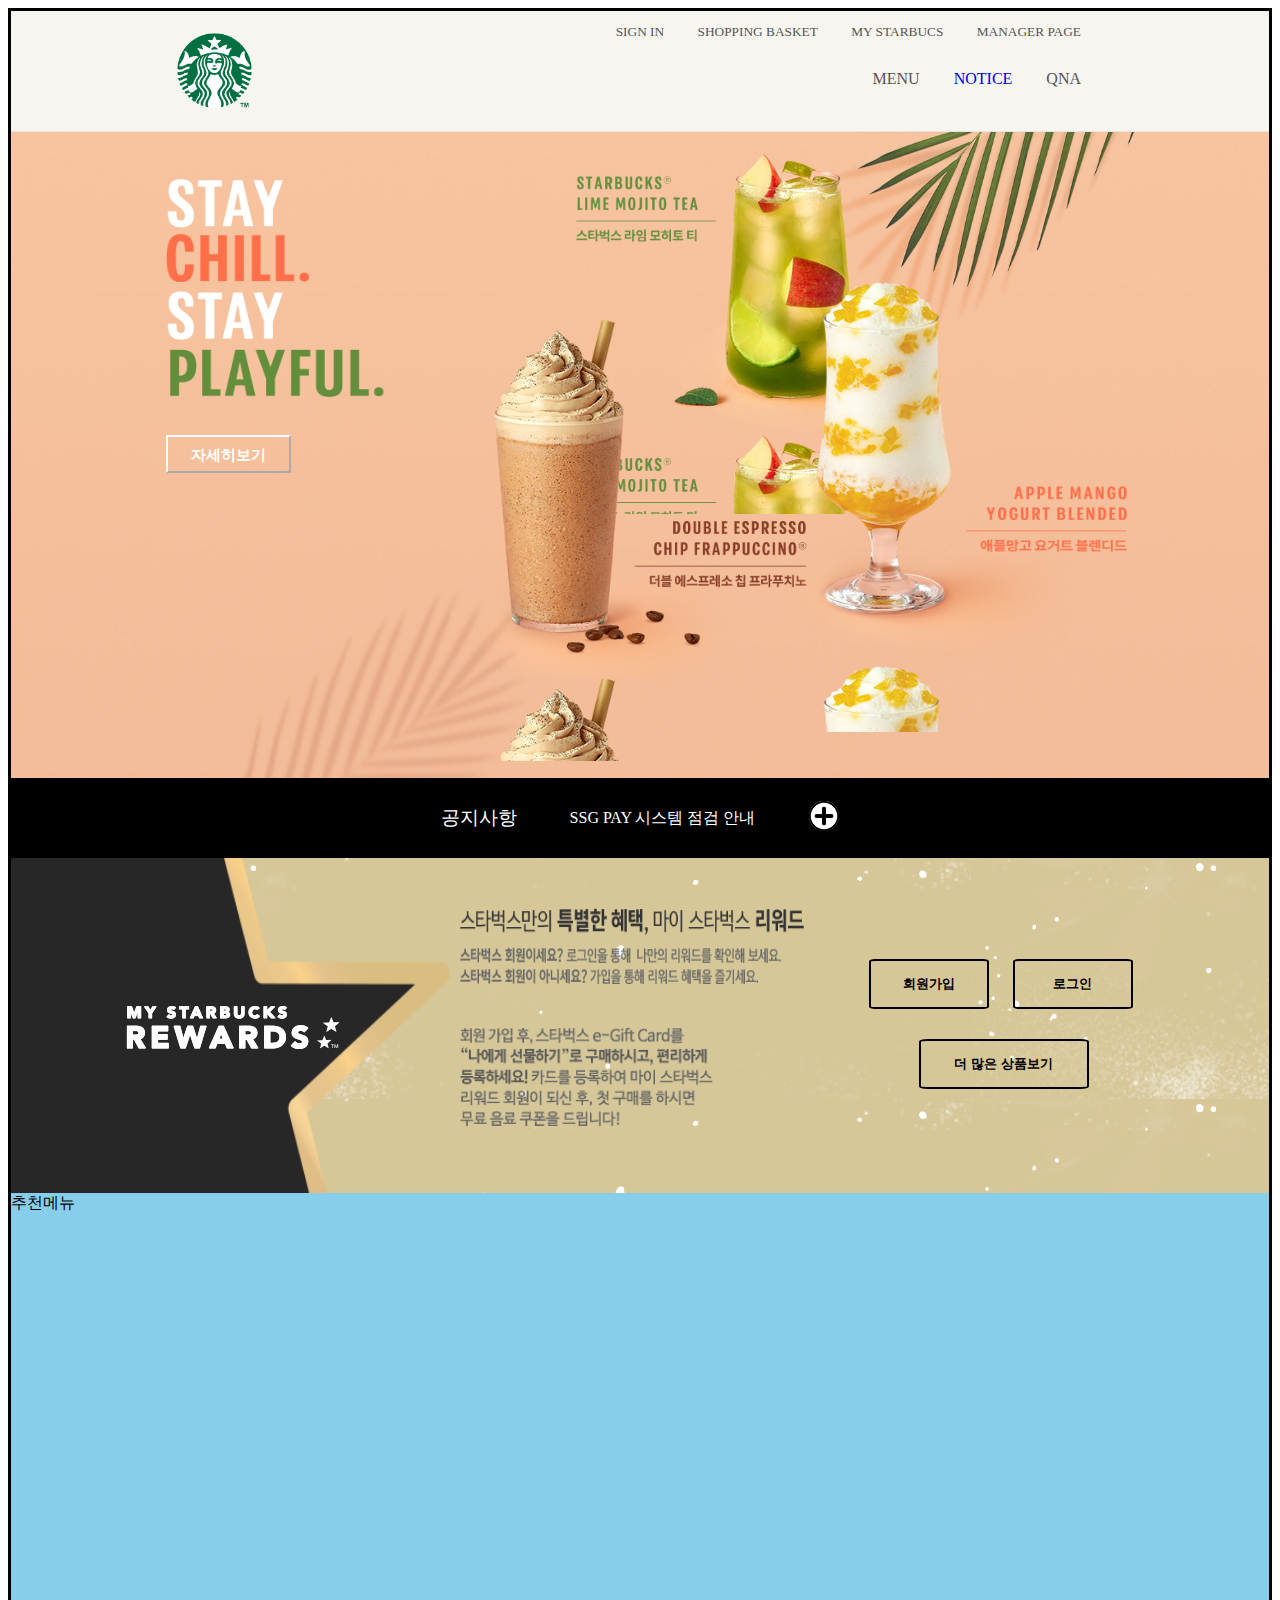
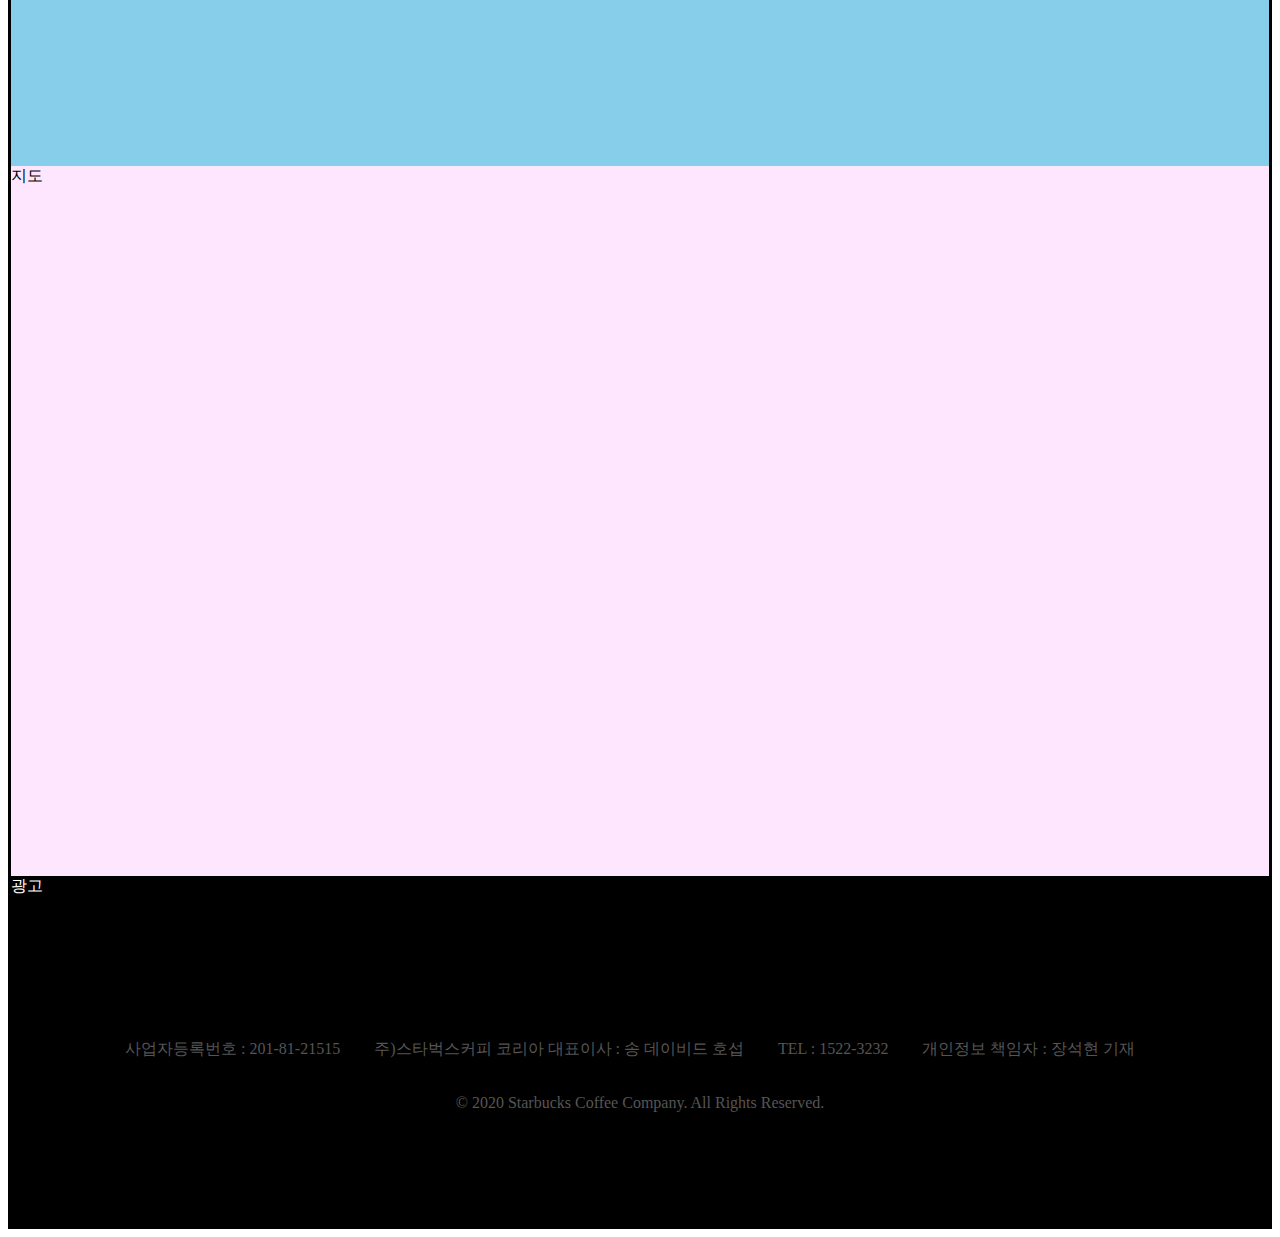
<file: WebContent/00_semi/index.html>
<!DOCTYPE html>
<html>
<head>
<meta charset="UTF-8">
<title>index.sb</title>

<style type="text/css">

	body {
		border: solid 3px black;
		min-width: 320px;
	}

	div#container {
		/* border: solid 1px yellow; */
		width: 100%;
		margin: 0 auto;
	}
	
	header {
		/* border: solid 1px red; */	
		height: 120px;
		background-color: #f6f5ef;
		border-bottom: 1px solid #e5e5e5
	} 
	div#header_1 {
		/* border: solid 1px red; */
		float: left;
		width: 25vw;
		height: 120px;
		margin: 0 auto;
		padding: 0 auto;
	}
	
	img#logo {
		margin-top: 7%;
		margin-left: 13vW;
	}
	
	div#header_2 {
		/* border: solid 1px blue; */
		float: right;
		width: 50%;
		height: 120px;
		margin: 0 auto;
		margin-right: 10vw;
	}
	
	nav {
		text-align: right;
	}
	
	.nav_first {
		font-size: 10pt;
	}
	
	ul, li {
	    list-style: none;
		display: inline-block;
		margin-left: 0;
		margin-right: 30px;
		color: #555;
	}
	
	a {
		text-decoration: none;
	}
	
	/* ---------------------------- 헤더 끝 -------------------------- */
	
	/* 신제품 */
	div#section_new_product {
		/* border: solid 1px skyblue; */
		height: 646px;
		background-color: #f4e7c7;
		background-image: url('images/section_new_product_background.jpg');
		background-repeat : no-repeat; 
		/* background-size : cover; */
	}
	
	div.new_back_size {
		/* 이미지 비율 지정해주는 곳 */
    	background-size: 110% 100%;
	}
	
	div#section_new_product_slogan {
		display: inline-block;
		/* width: 80%;
		height: 80%; */
		display: absolute;
	}
	
	.section_new_product_emblem {
		/* border: solid 1px blue; */
		display: inline-block;
		position: absolute; 
		top: 14vw; 
		left: 13vW; 
		width: 255px; 
		height: 269px; 
		background-image: url('images/section_new_product_emblem.png'); 
		background-repeat: no-repeat; 
		background-size: 100%;
	}
	
	div.back_size_eb {
    	/* 이미지 비율 지정해주는 곳 */
    	background-size: 17vw 17vw;
    }
	
	/* 자세히보기 */
	button.section_new_product_more {   
		display: inline-block;
    	width: 125px;
    	height: 38px;
    	font-size: 15px;
    	color: white;
    	line-height: 34px;
    	text-align: center;
    	border-color: white;
    	font-weight: bolder;
    	position: absolute;	
    	top: 34vw; 
		left: 13vW; 
    	background-color: transparent; /* 뒷 배경과 동일하게 배경 설정하기 */
	    background-image: none;  
	    transition-property:background-color;
    	transition-duration:1s;  	
    }
    
    button.section_new_product_more:hover {
		background-color: #ff6600;
		text-decoration: underline;
		cursor: pointer;	
	}

    div.section_new_product_limemojito {
		background-image: url('images/section_new_product_limemojito.png');
		position: absolute;
		/* 이미지 크기 지정해주는 곳 */
		width: 30vw;
		height: 40vh;
		top: 12vw;
		left: 45vw;
    } 
    
    div.back_size_lm {
    	/* 이미지 비율 지정해주는 곳 */
    	background-size: 30vw 22vw;
    }
    
    div.section_new_product_doubleexpresso {
	    background-image: url('images/section_new_product_doubleexpresso.png');
	    position: absolute;
		/* 이미지 크기 지정해주는 곳 */
		width: 30vw;
		height: 49vh;
		top: 25vw;
		left: 35vw;
    }
    
    div.back_size_de {
    	/* 이미지 비율 지정해주는 곳 */
    	background-size: 28vw 28vw;
    }
    
    div.section_new_product_applemango {
	    background-image: url('images/section_new_product_applemango.png');
	    position: absolute;
		/* 이미지 크기 지정해주는 곳 */
		width: 29vw;
		height: 50vh;
		top: 22vw;
		left: 61vw;
    }
    
    div.back_size_am {
    	/* 이미지 비율 지정해주는 곳 */
    	background-size: 27vw 30vw;
    }
	
	/* 공지사항 */
	
	div#section_notice {
		/* border-top: solid 2px white;	
		border-bottom: solid 2px white; */
		height: 80px;
		background-color: black;
		color: white;
	}
	
	table#section_notice_table {
		margin: 0 auto;
		align-content: center;
		text-align: center;
		vertical-align: middle;
		height: 80px;
		
	}
	
	td#section_notice_title {
		font-size: 14pt;
		padding-right: 50px;
	}
	
	table#section_notice_table > tr > td {
		vertical-align: middle;
	}
	
	img#section_notice_plus {
		border-radius: 50%;
		margin-left: 50px;
	}
	
	/* 리워드 --------------------------------------------------------------------------- */
	
	div#section_reward {
		position: relative;
		/* border: solid 1px orange; */
		height: 335px;
		background-color: white;
		background-image: url('images/reward_texbg.jpg');
		padding: 0;
		color : white;
	}
	
	img#section_reward_mystarbucks_logo {
		position: absolute	;
		top: 44%;
		left: 9vw;
	}
	
	img#section_reward_txt1 {
		/* border: solid 1px blue; */
		position: absolute	;
		top: 15%;
		left: 35vw;
		width: 27vw; 
		height: 6vw;
	}
	
	img#section_reward_txt2 {
		/* border: solid 1px yellow; */
		position: absolute	;
		top: 50%;
		left: 35vw;
		width: 20vw; 
		height: 8vw;
	}
	
	/* 버튼만들기 ---------------------------------------- */
	div#reward_button {
		/* border: solid 1px red; */
		position: absolute;
		top: 30%;
		left: 67vw;

	}
	
	button.reward_button {
		border: solid 2px black;
		width: 120px;
		height: 50px;
		margin-bottom: 30px;
		margin-right: 20px;
		border-radius: 5%;
		font-weight: bold;
		background-color: transparent; /* 뒷 배경과 동일하게 배경 설정하기 */
	    background-image: none;  
		/* padding: 0.5vw 1vw; */
	}
	
	button.reward_button:hover {
		background-color: black;
		color: white;
		font-weight: bold;
		cursor: pointer;
	}
	
	button.reward_btn_signup:hover {
		background-color: black;
		color: white;
		font-weight: bold;
	}
	
	button.reward_btn_product {
		width: 170px;
		text-align: center;
		margin-left: 50px;
	}
	
	/* 추천메뉴 */
	
	div#section_recommended_menu {
		/* border: solid 1px purple; */
		height: 573px;
		background-color: skyblue;
	}
	
	div#section_map {
		/* border: solid 1px red; */
		height: 710px;
		background-color: #ffe6ff;
	}
	/* ---------------------------- 바디 끝 -------------------------- */
	
	footer {
		height: 350px;
		background-color: black;
		color: white;
	}
	
	div#footer_botton {
		text-align: center;
		color: #555;
	}
	
	/* ---------------------------- 푸터 끝 -------------------------- */
	

</style>

</head>
<body>

	<div id="container">
		<header>
			<div id="header_1">
				<a href="index.html" >
					<img id="logo" src="images/starbucslogo.png" width="75px" height="75px"/> 
				</a>
			</div>
			<div id="header_2">
				<nav class="nav_first">
					<ul>
						<li><a>SIGN IN</a></li>
						<li><a>SHOPPING BASKET</a></li>
						<li><a>MY STARBUCS</a></li>
						<li><a>MANAGER PAGE</a></li>
					</ul>
				</nav>
				<nav class="nav_second">
					<ul>
						<li><a>MENU</a></li>
						<li><a href="notice_list.html">NOTICE</a></li>
						<li><a>QNA</a></li>
					</ul>
				</nav>
		

			</div>
		
		</header>
		
		<!-- -------------------------------- 헤더 끝 ---------------------------------- -->
		
		<section>
			<div id="section_new_product" class="new_back_size">
				<div id="section_new_product_slogan">
					<div class="section_new_product_emblem back_size_eb"></div> 
					
					<button class="section_new_product_more" onclick="alert('자세히보기')" >자세히보기</button>
				</div>
				<div class="section_new_product_limemojito back_size_lm" style="cursor: pointer;" onclick="window.location.href='notice_list.html'"></div>
				<div class="section_new_product_doubleexpresso back_size_de" style="cursor: pointer;" onclick="window.location.href='notice_list.html'"></div>
				<div class="section_new_product_applemango back_size_am" style="cursor: pointer;" onclick="window.location.href='notice_list.html'"></div>
			</div>
			
			<div id="section_notice">
				<table id="section_notice_table">
					<tr>
						<td id="section_notice_title">공지사항 </td>
						<td><a>SSG PAY 시스템 점검 안내</a></td>
						<td><a href="notice_list.html"><img id="section_notice_plus" src="images/notice_plus.png" width="30px" height="30px" /></a></td>
					</tr>
				</table>
			</div>
			
			<section>
			<div id="section_reward">
				<img id="section_reward_mystarbucks" src="images/section_reward_mystarbucks.png" width="35%" height="335px"/>
				<img id="section_reward_mystarbucks_logo" src="images/section_reward_mystarbucks_logo.png" />
				<img id="section_reward_txt1" src="images/section_reward_txt1.png" />
				<img id="section_reward_txt2" src="images/section_reward_txt2.png" />
				<div id="reward_button">
					<button class="reward_button reward_btn_signup" type="button" onclick="window.location.href='notice_list.html'">회원가입</button>
					<button class="reward_button reward_btn_login" type="button" onclick="window.location.href='notice_list.html'">로그인</button>
					<br/>
					<button class="reward_button reward_btn_product" type="button" onclick="window.location.href='notice_list.html'">더 많은 상품보기</button>
				</div>	
			</div>
			</section>
			
			<div id="section_recommended_menu">
			추천메뉴
			</div>
			
			<div id="section_map">
			지도
			</div>
		
		</section>
		
		<!-- --------------------------------- 바디 끝 ---------------------------------- -->
		
		<footer>
			<div>광고</div>
			<br/><br/><br/><br/><br/><br/><br/>
			<div id="footer_botton">
				<ul>
					<li>사업자등록번호 : 201-81-21515</li>
					<li>주)스타벅스커피 코리아 대표이사 : 송 데이비드 호섭</li>
					<li>TEL : 1522-3232</li>
					<li>개인정보 책임자 : 장석현 기재</li>
				</ul>
				<br/><br/>
				<span>&copy; 2020 Starbucks Coffee Company. All Rights Reserved. </span>
			</div>
		</footer>
	
	</div>

</body>
</html>
</file>
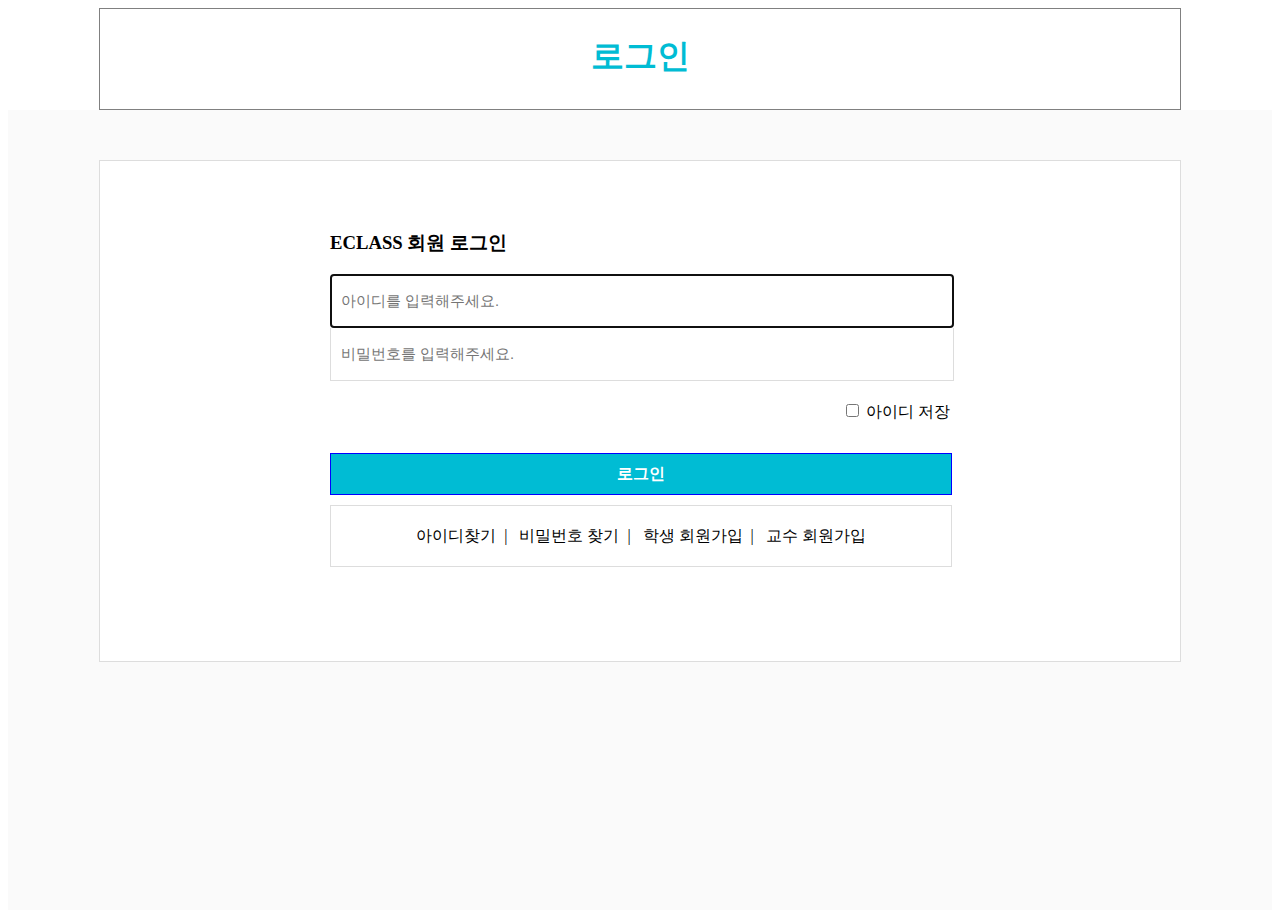
<file: WebContent/00_final/login.html>
<!DOCTYPE html>
<html>
<head>
<meta charset="UTF-8">
<title>로그인</title>
<style type="text/css">
	
	div#login_container {
		border: solid 1px gray;
		max-width: 1080px;
		height: 100px;
		margin: 0 auto;
	}
	
	h1#head_main {
		color: #00bcd4; /* 메인컬러  */
		margin: 0 auto;
		text-align: center;
		width: 100%;
		height: 129px;
		font-size: 25pt;
		padding-top: 25px;
	}
	
	/* 로그인 만들기  ----------------------------------------------------- */
	
	div#login_content {
		/* border: solid 1px red; */
		width: 100%;
		height: 800px;
		background: #fafafa;
		display: inline-block;
		margin: 0 auto;
	}
	
	/* 로그인 배경 만들기 */
	div#login_back {
		border: solid 1px  #ddd;
		width: 1080px;
		height: 450px;
		background: white;
		margin: 0 auto;
		margin-top: 50px;
		padding-top: 50px; /* form 태그 위에 padding 주기 */
	}	
	
	form#loginFrm {
		/* border: solid 1px gray; */
		margin: 0 auto;
		width: 620px;
		height: 400px;
		background-color: white;
	}
	
	ul.input_text {
		list-style: none;
		padding: 0;
	}
	
	li.saveID {
		margin: 20px 0px 30px 0px;
		text-align: right;
	}

	div#loginbtn{
		border: solid 1px blue;
		margin: 0 auto;
		width: 620px;
		height: 30px;
		background-color: #00bcd4;
		color: white;
		font-size: 12pt;
		font-weight: bold;
		text-align: center;
		padding-top: 10px;
	}
	
	div.login_footer {
		border: solid 1px #ddd;
		margin: 0 auto;
		margin-top: 10px;
		line-height: 60px;
		text-align: center;
		width: 620px;
		height: 60px;
	}
	
	


</style>

<script src="https://code.jquery.com/jquery-3.4.1.min.js"></script>
<script type="text/javascript">

</script>

</head>
<body>

	<div id="login_container">
		<section>
			<div id="login_head">
				<h1 id="head_main">로그인</h1>
			</div>
		</section>
	</div>
	
	<div id="login_content">	
		<div id="login_back">
			<form name="loginFrm" id="loginFrm">
				<div id="login">
					<h3>ECLASS 회원 로그인</h3>
					<ul class="input_text">
						<li >
							<label for="userid"></label>
							<input type="text" name="userid" id="userid" class="input_text" required autofocus placeholder="아이디를 입력해주세요." style="border: solid 1px #ddd; width: 610px; height: 50px; vertical-align: middle; padding-left: 10px; font-size: 11pt;"/>
						</li>
						<li>
							<label for="pwd"></label>
							<input type="password" name="pwd" id="pwd" class="input_text" required placeholder="비밀번호를 입력해주세요." style="border: solid 1px #ddd; border-top:solid 0px;  width: 610px; height: 50px; vertical-align: middle; padding-left: 10px; font-size: 11pt;"/>
						</li>
						
						<li class="saveID">
							<input type="checkbox" name="saveID" id="saveID"/>
							<label for="saveID">아이디 저장</label>
						</li>
						
					</ul>
					
					<div id="loginbtn" onclick="alert('로그인')">로그인</div>
					<div class="login_footer">
						<a>아이디찾기</a><span>&nbsp;&nbsp;|&nbsp;&nbsp;</span>
						<a>비밀번호 찾기</a><span>&nbsp;&nbsp;|&nbsp;&nbsp;</span>
						<a>학생 회원가입</a><span>&nbsp;&nbsp;|&nbsp;&nbsp;</span>
						<a>교수 회원가입</a>
					</div>				
				</div>
			</form>
		</div>
	</div>

</body>
</html>
</file>
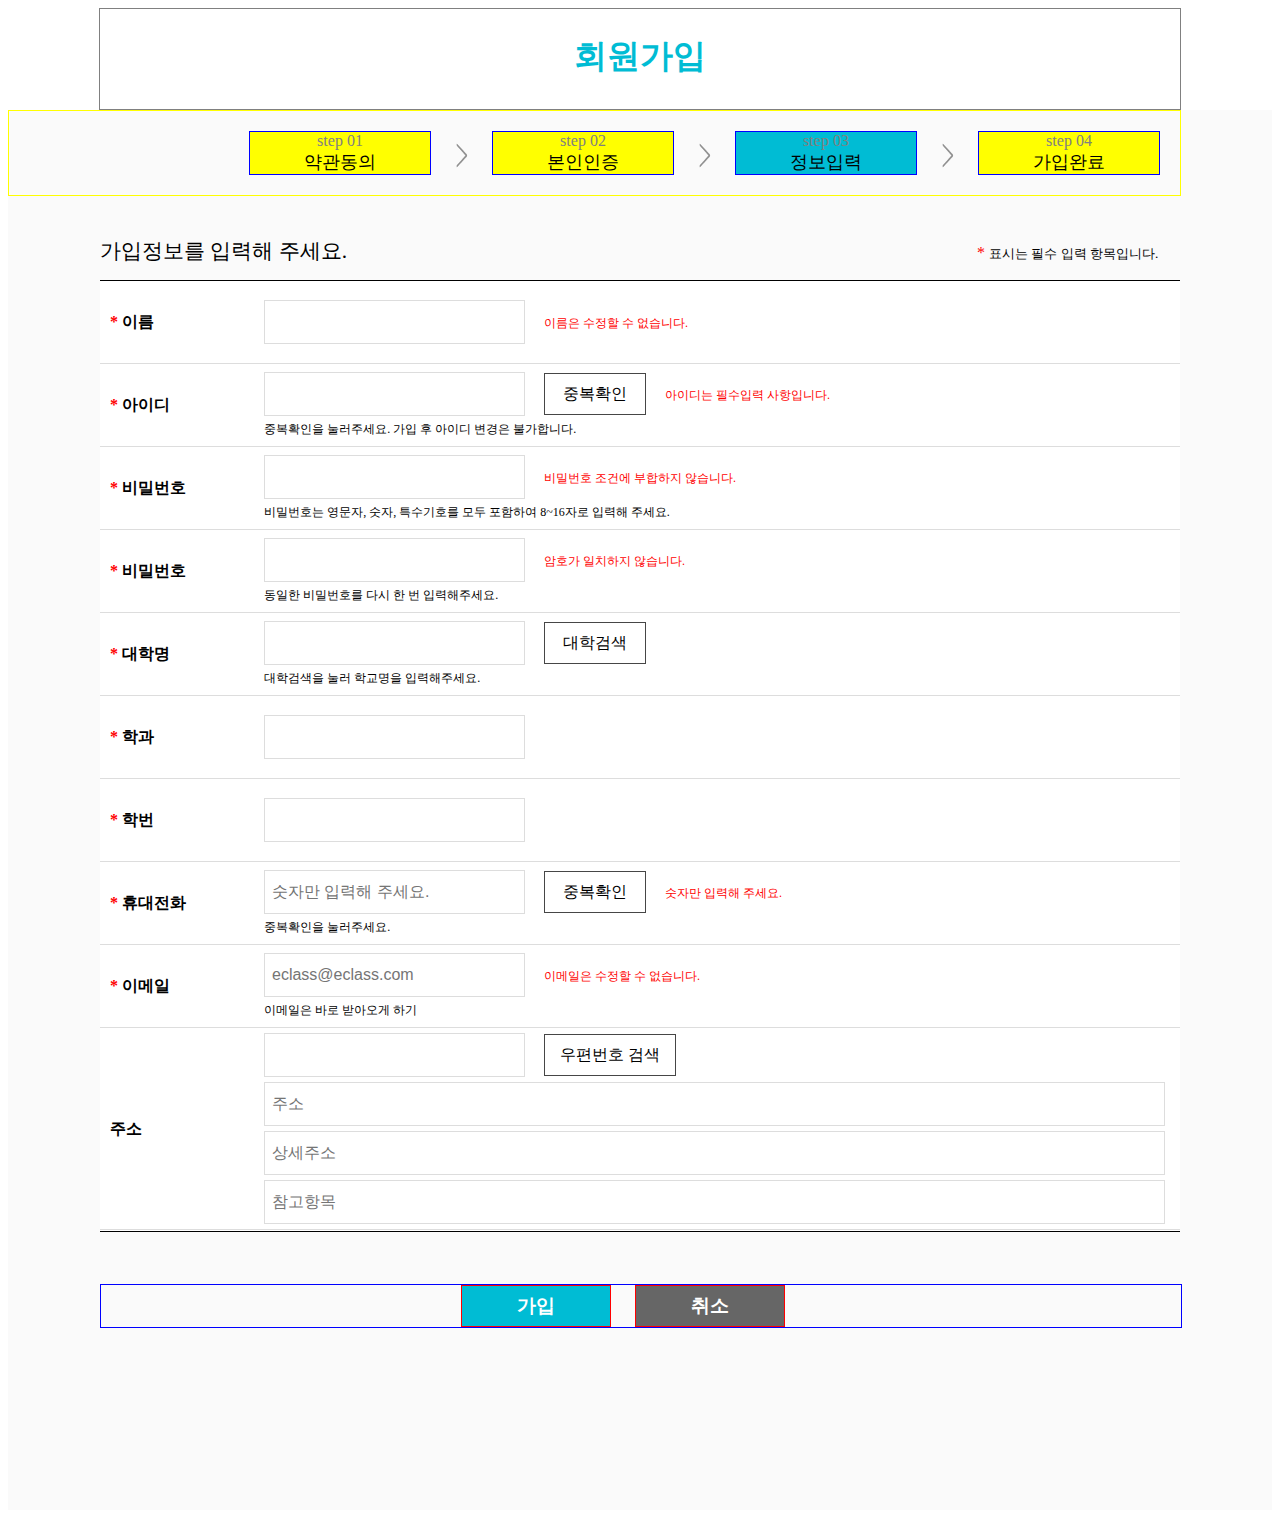
<file: WebContent/00_final/signup_information.html>
<!DOCTYPE html>
<html>
<head>
<meta charset="UTF-8">
<title>회원가입_정보입력</title>

<style type="text/css">
	div#signuptitle {
		border: solid 1px gray;
		max-width: 1080px;
		height: 100px;
		margin: 0 auto;
	}
	
	h1#head_main {
		color: #00bcd4; /* 메인컬러  */
		margin: 0 auto;
		text-align: center;
		width: 100%;
		height: 129px;
		font-size: 25pt;
		padding-top: 25px;	
	}
	
	/* 진행상황 시작 ------------------------------------------ */
	
	div#signupcontent {
		/* border: solid 1px red; */
		width: 100%;
		height: 1400px;
		background: #fafafa;
		display: inline-block;
		
	}
	
	div#processBar {
		border: solid 1px yellow;
		display: inline-block;
		padding: 20px 0 20px 180px;
		/* overflow: hidden; *//* div 태그 상위 태그 크기에 맞추기 */
		align-content: center; 
	}
	
	ul.processBar, li.processBar {
		list-style: none;
		display: inline-block;
		margin: 0 10px;
	}
	
	li.currentProcess {
		border: solid 1px blue;
		width: 180px;
		background-color: yellow;
	}
	
	.pracessTitle {
		color: gray;
		text-align: center;
		width: 100%;
		padding: 0;
	}
	
	.processContent {
		font-size: 18px;
		text-align: center;
		padding: 0;
	}
	
	li.currentstep {
		background-color: #00bcd4;
	}
	
	/* 진행상황 끝 ------------------------------------------ */

	/* 가입정보 입력 ------------------------------------------ */
	div#information_content {
		/* border: solid 1px red; */
		width: 100%;
		height: 950px;
		background: #fafafa;
		display: inline-block;
		margin: 0 auto;
	}
	
	/* 가입정보 form 배경 만들기 */
	div#information_back {
		/* border: solid 1px #ddd; */
		width: 1080px;
		height: 100%;
		background: #fafafa;
		margin: 0 auto;
		padding-top: 40px; /* 가입정보를 입력해주세요 위 공간 */
	}
		
	form#information_form {
		border-top: solid 1px black;
		border-bottom: solid 1px black;
		margin: 0 auto;
		width: 1080px;
		height: 100%;
		background-color: white;
		margin-top: 15px;
		
	}
	
	table {
		border-collapse: collapse;
	}
	
	th {
		/* background-color: yellow; */
		width: 160px;
		text-align: left;
		padding-left: 10px;
		line-height: 60pt;
	}
	
	td {
		width: 900px;
		padding-left: 10px;
		text-align: left;
	}
	
	th, td {
		border-bottom: solid 1px #ddd;
	}
	
	/* 필수입력항목 */
	.required_red {
		color: red;
	}
	
	/* 하단문구 */
	.sub_text {
		font-size: 9pt;
		padding-top: 5px;
	}
	
	/* 에러문구  */
	.error {
		font-size: 9pt;
		color: red;
		padding-left: 15px;
		
	}
	
	/* inputbox_short */
	.inputbox_short {
		width: 250px;
		line-height: 30pt;
		padding-left: 5pt;
		border: solid 1px #ddd;
		font-size: 12pt;
	}
	
	.inputbox_long {
		width: 890px;
		line-height: 30pt;
		padding-left: 5pt;
		border: solid 1px #ddd;
		font-size: 12pt;
		margin-top: 5px;
	}
	
	
	/* 가입/취소 버튼 --------------------------------------------  */
	div#buttonTnC {
		border: solid 1px blue;
		width: 100%;
	}
	
	.btnTnC {
		border: solid 1px red;
		width: 150px;
		height: 42px;
		font-size: 14pt;
		margin: 0 10px;
		
	}
	
	.agree {
		background-color: #00bcd4;
		color: white;
		font-weight: bold;
		margin-left: 360px;
	}
	
	.reset {
		background-color: #666;
		color: white;
		font-weight: bold;
	}
	
</style>

<script src="https://code.jquery.com/jquery-3.4.1.min.js"></script>
<script type="text/javascript">

	$(document).ready(function(){ 

		
	}); // end of $(document).ready(function() -----------

</script>

</head>
<body>

	<div id="signuptitle">
		<section>
			<div id="signup_head">
				<h1 id="head_main">회원가입</h1>
			</div>
		</section>	
	</div>
	
	<div id="signupcontent">
		<div id="processBar">
			<ul class="processBar">
				<li class="processBar currentProcess ">
					<div class="pracessTitle">step 01</div>
					<div class="processContent">약관동의</div>
				</li>
				<li class="processBar">
					<img src="images/process_arrow.png" />
				</li>
				<li class="processBar currentProcess">
					<div class="pracessTitle">step 02</div>
					<div class="processContent">본인인증</div>
				</li>
				<li class="processBar">
					<img src="images/process_arrow.png" />
				</li>
				<li class="processBar currentProcess currentstep">
					<div class="pracessTitle">step 03</div>
					<div class="processContent">정보입력</div>
				</li>
				<li class="processBar">
					<img src="images/process_arrow.png" />
				</li>
				<li class="processBar currentProcess">
					<div class="pracessTitle">step 04</div>
					<div class="processContent">가입완료</div>
				</li>
			</ul>
		</div>
		<br/>
	
		
		<div id="information_content">
			<div id="information_back">
				<span style="font-size: 16pt; ">가입정보를 입력해 주세요.</span><span class="required_red" style="margin-left: 630px;">*</span>
				<span style="font-size: 10pt;">표시는 필수 입력 항목입니다.</span>
				<form id="information_form">
					<table>
						<tr>
							<th>
								<span class="required_red">*</span>
								이름
							</th>
							<td>
								<input type="text" name="name" id="name" class="requiredInfo inputbox_short" /> 
								<span class="error">이름은 수정할 수 없습니다.</span>
							</td>
						</tr>
						
						<tr>
							<th>
								<span class="required_red">*</span>
								아이디
							</th>
							<td>
								<input type="text" name="userid" id="userid" class="requiredInfo inputbox_short" /> 
								<span id="idcheck" style="display: inline-block; border: solid 1px #464646; width: 100px; line-height: 30pt; text-align: center; margin-left: 15px;">중복확인</span>
								<span id="idcheckResult"></span>
								<span class="error">아이디는 필수입력 사항입니다.</span>
								<div class="sub_text">중복확인을 눌러주세요. 가입 후 아이디 변경은 불가합니다.</div>
							</td>
						</tr>
						
						<tr>
							<th>
								<span class="required_red">*</span>
								비밀번호
							</th>
							<td>
								<input type="password" name="pwd" id="pwd" class="requiredInfo inputbox_short" /> 
								<span class="error">비밀번호 조건에 부합하지 않습니다.</span>
								<div class="sub_text">비밀번호는 영문자, 숫자, 특수기호를 모두 포함하여 8~16자로 입력해 주세요.</div>
							</td>
						</tr>
						<tr>
							<th>
								<span class="required_red">*</span>
								비밀번호
							</th>
							<td>
								<input type="password" id="pwdcheck" class="requiredInfo inputbox_short" /> 
								<span class="error">암호가 일치하지 않습니다.</span>
								<div class="sub_text">동일한 비밀번호를 다시 한 번 입력해주세요.</div>
							</td>
						</tr>
						
						<tr>
							<th>
								<span class="required_red">*</span>
								대학명
							</th>
							<td>
								<input type="text" name="university" id="university" class="requiredInfo inputbox_short" /> 
								<span id="universitycheck" style="display: inline-block; border: solid 1px #464646; width: 100px; line-height: 30pt; text-align: center; margin-left: 15px;">대학검색</span>
								<span class="error"></span>
								<div class="sub_text">대학검색을 눌러 학교명을 입력해주세요.</div>
							</td>
						</tr>
						
						<tr>
							<th>
								<span class="required_red">*</span>
								학과
							</th>
							<td>
								<input type="text" name="major" id="major" class="requiredInfo inputbox_short" /> 
								<span class="error"></span>
							</td>
						</tr>
						
						<tr>
							<th>
								<span class="required_red">*</span>
								학번
							</th>
							<td>
								<input type="text" name="student_num" id="student_num" class="requiredInfo inputbox_short" /> 
								<span class="error"></span>
							</td>
						</tr>
						
						<tr>
							<th>
								<span class="required_red">*</span>
								휴대전화
							</th>
							<td>
								<input type="text" name="mobile" id="mobile" class="requiredInfo inputbox_short" placeholder="숫자만 입력해 주세요." /> 
								<span id="mobilecheck" style="display: inline-block; border: solid 1px #464646; width: 100px; line-height: 30pt; text-align: center; margin-left: 15px;">중복확인</span>
								<span class="error">숫자만 입력해 주세요.</span>
								<div class="sub_text">중복확인을 눌러주세요.</div>
							</td>
						</tr>
						
						<tr>
							<th>
								<span class="required_red">*</span>
								이메일
							</th>
							<td>
								<input type="text" name="email" id="email" class="requiredInfo inputbox_short" placeholder="eclass@eclass.com" /> 
								<span class="error">이메일은 수정할 수 없습니다.</span>
								<div class="sub_text">이메일은 바로 받아오게 하기</div>
							</td>
						</tr>
						
						<tr>
							<th>
								주소
							</th>
							<td style="padding: 5px 0px 5px 10px; ">
								<input type="text" id="postcode" name="postcode" size="6" maxlength="5" class="inputbox_short" />
								<span id="zipcodeSearch" style="display: inline-block; border: solid 1px #464646; width: 130px; line-height: 30pt; text-align: center; margin-left: 15px;">우편번호 검색</span>
								<input type="text" id="address" name="address" size="40" placeholder="주소" class="inputbox_long"/><br/>
								<input type="text" id="detailAddress" name="detailAddress" size="40" placeholder="상세주소" class="inputbox_long"/>
								<input type="text" id="extraAddress" name="extraAddress" size="40" placeholder="참고항목" class="inputbox_long"/> 
								<span class="error"></span>
							</td>
						</tr>
						
					
					</table>
					
					<br/><br/><br/>
					<div id="buttonTnC">
						<button class="btnTnC agree" onclick="alert('가입')">가입</button>
						<button class="btnTnC reset" onclick="alert('취소 (메인페이지로)')">취소</button>
					</div>	
				
				</form>
			</div>
		</div>
	</div>

</body>
</html>
</file>
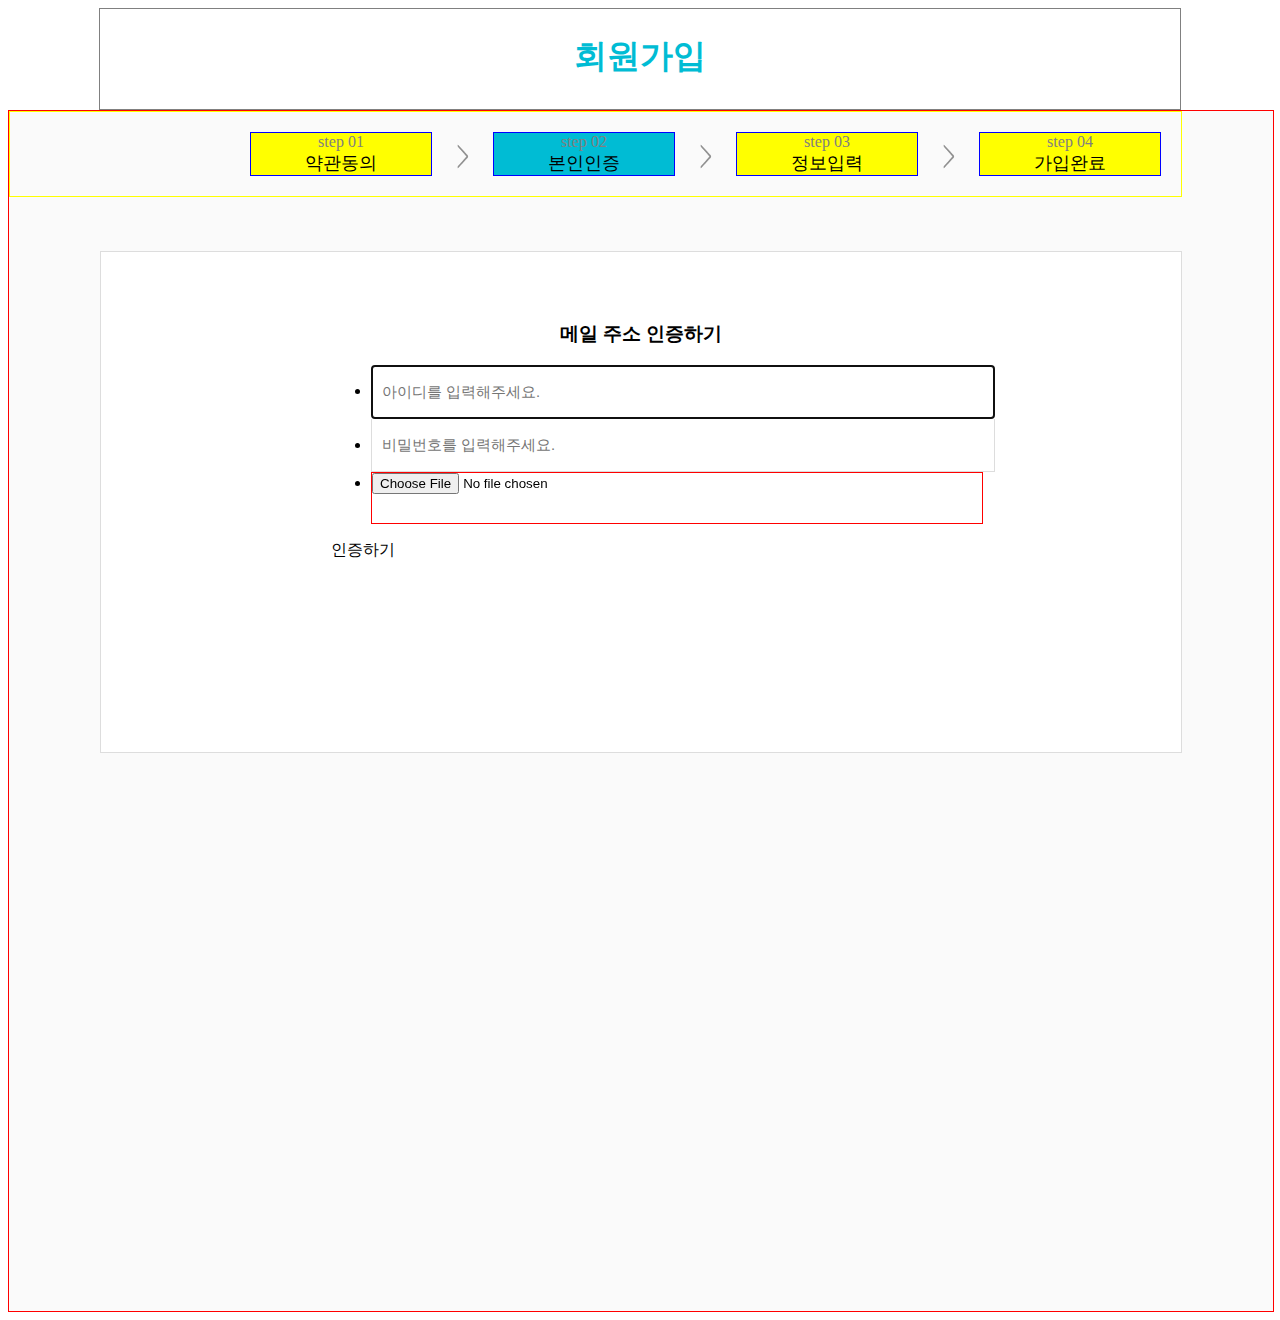
<file: WebContent/00_final/signup_mailAuthentication.html>
<!DOCTYPE html>
<html>
<head>
<meta charset="UTF-8">
<title>회원가입_메일인증</title>

<style type="text/css">
	div#signuptitle {
		border: solid 1px gray;
		max-width: 1080px;
		height: 100px;
		margin: 0 auto;
	}
	
	h1#head_main {
		color: #00bcd4; /* 메인컬러  */
		margin: 0 auto;
		text-align: center;
		width: 100%;
		height: 129px;
		font-size: 25pt;
		padding-top: 25px;	
	}
	
	/* 진행상황 시작 ------------------------------------------ */
	
	div#signupcontent {
		border: solid 1px red;
		width: 100%;
		height: 1200px;
		background: #fafafa;
		display: inline-block;
		
	}
	
	div#processBar {
		border: solid 1px yellow;
		display: inline-block;
		padding: 20px 0 20px 180px;
		/* overflow: hidden; *//* div 태그 상위 태그 크기에 맞추기 */
		align-content: center; 
	}
	
	ul.processBar, li.processBar {
		list-style: none;
		display: inline-block;
		margin: 0 10px;
	}
	
	li.currentProcess {
		border: solid 1px blue;
		width: 180px;
		background-color: yellow;
	}
	
	.pracessTitle {
		color: gray;
		text-align: center;
		width: 100%;
		padding: 0;
	}
	
	.processContent {
		font-size: 18px;
		text-align: center;
		padding: 0;
	}
	
	li.currentstep {
		background-color: #00bcd4;
	}
	
	/* 진행상황 끝 ------------------------------------------ */
	/* 메일 인증 ------------------------------------------------------------------ */
	
	div#mailAuthentication_content {
		/* border: solid 1px red; */
		width: 100%;
		height: 800px;
		background: #fafafa;
		display: inline-block;
		margin: 0 auto;
	}
	
	/* 이메일 인증 배경 만들기 */
	div#mailAuthentication_back {
		border: solid 1px #ddd;
		width: 1080px;
		height: 450px;
		background: white;
		margin: 0 auto;
		padding-top: 50px; /* form 태그 위에 padding 주기 */
	}
		
	form#mailAuthentication_form {
		/* border: solid 1px gray; */
		margin: 0 auto;
		width: 620px;
		height: 400px;
		background-color: white;
		
	}
	
</style>

<script src="https://code.jquery.com/jquery-3.4.1.min.js"></script>
<script type="text/javascript">

	$(document).ready(function(){ 

		
	}); // end of $(document).ready(function() -----------

</script>

</head>
<body>

	<div id="signuptitle">
		<section>
			<div id="signup_head">
				<h1 id="head_main">회원가입</h1>
			</div>
		</section>	
	</div>
	
	<div id="signupcontent">
		<div id="processBar">
			<ul class="processBar">
				<li class="processBar currentProcess ">
					<div class="pracessTitle">step 01</div>
					<div class="processContent">약관동의</div>
				</li>
				<li class="processBar">
					<img src="images/process_arrow.png" />
				</li>
				<li class="processBar currentProcess currentstep">
					<div class="pracessTitle">step 02</div>
					<div class="processContent">본인인증</div>
				</li>
				<li class="processBar">
					<img src="images/process_arrow.png" />
				</li>
				<li class="processBar currentProcess">
					<div class="pracessTitle">step 03</div>
					<div class="processContent">정보입력</div>
				</li>
				<li class="processBar">
					<img src="images/process_arrow.png" />
				</li>
				<li class="processBar currentProcess">
					<div class="pracessTitle">step 04</div>
					<div class="processContent">가입완료</div>
				</li>
			</ul>
		</div>
		<br/><br/><br/><br/>
		<div id="mailAuthentication_content">
			<div id="mailAuthentication_back">
				<form id="mailAuthentication_form">
					<h3 style="text-align: center;">메일 주소 인증하기</h3>
					<ul class="input_text">
						<li >
							<label for="userid"></label>
							<input type="text" name="userid" id="userid" class="input_text" required autofocus placeholder="아이디를 입력해주세요." style="border: solid 1px #ddd; width: 610px; height: 50px; vertical-align: middle; padding-left: 10px; font-size: 11pt;"/>
						</li>
						<li>
							<label for="pwd"></label>
							<input type="password" name="pwd" id="pwd" class="input_text" required placeholder="비밀번호를 입력해주세요." style="border: solid 1px #ddd; border-top:solid 0px;  width: 610px; height: 50px; vertical-align: middle; padding-left: 10px; font-size: 11pt;"/>
						</li>
						
						<li>
							<input type="file" name="attach" style="border: solid 1px red; width: 610px; height: 50px; vertical-align: m" />
						</li>
						
					</ul>
					
					<div id="loginbtn" onclick="alert('로그인')">인증하기	 </div>
				
				
				</form>
			</div>
		
		</div>
	</div>


</body>
</html>
</file>
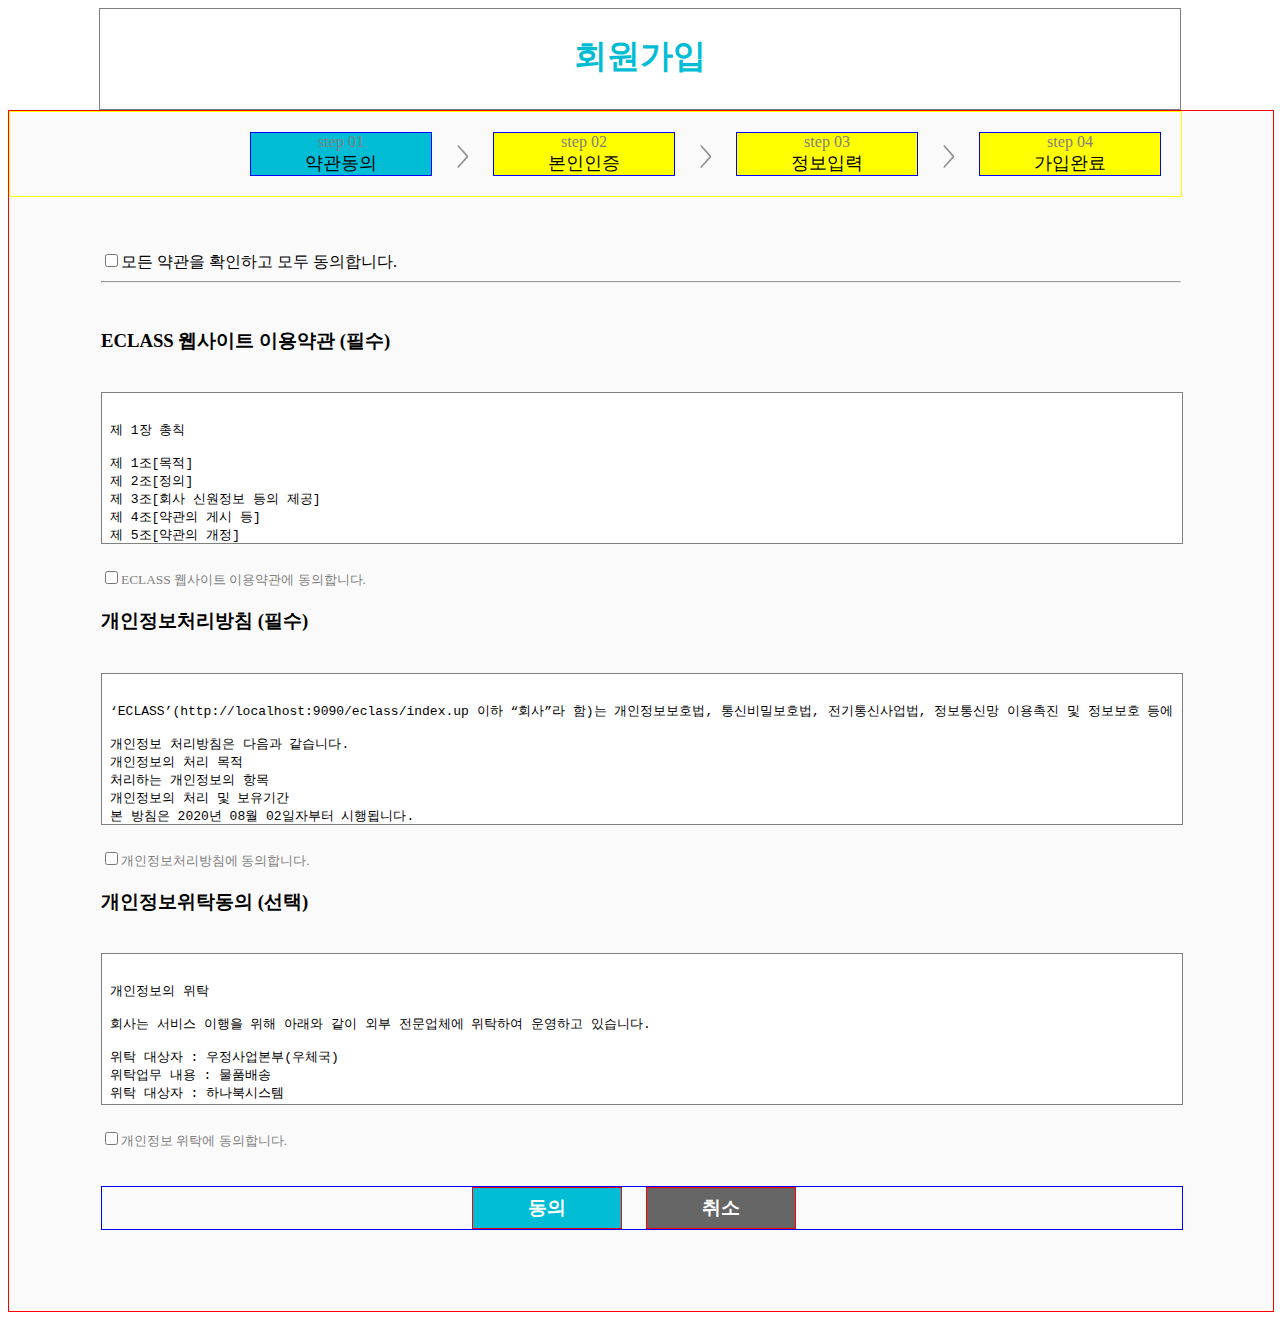
<file: WebContent/00_final/signup_TnC.html>
<!DOCTYPE html>
<html>
<head>
<meta charset="UTF-8">
<title>회원가입_약관동의</title>

<style type="text/css">
	div#signuptitle {
		border: solid 1px gray;
		max-width: 1080px;
		height: 100px;
		margin: 0 auto;
	}
	
	h1#head_main {
		color: #00bcd4; /* 메인컬러  */
		margin: 0 auto;
		text-align: center;
		width: 100%;
		height: 129px;
		font-size: 25pt;
		padding-top: 25px;	
	}
	
	/* 진행상황 시작 ------------------------------------------ */
	
	div#signupcontent {
		border: solid 1px red;
		width: 100%;
		height: 1200px;
		background: #fafafa;
		display: inline-block;
		
	}
	
	div#processBar {
		border: solid 1px yellow;
		display: inline-block;
		padding: 20px 0 20px 180px;
		/* overflow: hidden; *//* div 태그 상위 태그 크기에 맞추기 */
		align-content: center; 
	}
	
	ul.processBar, li.processBar {
		list-style: none;
		display: inline-block;
		margin: 0 10px;
	}
	
	li.currentProcess {
		border: solid 1px blue;
		width: 180px;
		background-color: yellow;
	}
	
	.pracessTitle {
		color: gray;
		text-align: center;
		width: 100%;
		padding: 0;
	}
	
	.processContent {
		font-size: 18px;
		text-align: center;
		padding: 0;
	}
	
	li.currentstep {
		background-color: #00bcd4;
	}
	
	/* 진행상황 끝 ------------------------------------------ */
	
	div#TermsAndConditions {
		width: 1080px;
		margin: 0 auto;
	}
	
	.TnCcheck {
		font-size: 10pt;
		color: gray;
	}
	
	/* 동의/취소 버튼 --------------------------------------------  */
	div#buttonTnC {
		border: solid 1px blue;
		width: 100%;
	}
	
	.btnTnC {
		border: solid 1px red;
		width: 150px;
		height: 42px;
		font-size: 14pt;
		margin: 0 10px;
		
		
	}
	
	.agree {
		background-color: #00bcd4;
		color: white;
		font-weight: bold;
		margin-left: 370px;
	}
	
	.reset {
		background-color: #666;
		color: white;
		font-weight: bold;
	}
	
</style>

<script src="https://code.jquery.com/jquery-3.4.1.min.js"></script>
<script type="text/javascript">

	$(document).ready(function(){ 
		
		// 체크박스 전체 선택/해제
		$("#allCheck").click(function(){ 
			$("input:checkbox[name=TnC]").prop("checked", true);
			if(this.checked == false) {
				$("input:checkbox[name=TnC]").prop("checked", false);
			}

		});
		
		// 체크박스 전체 동의 아니면 전체동의 체크박스 해제
		$("input:checkbox[name=TnC]").click(function(){
	         var bFlag = false;
	         $("input:checkbox[name=TnC]").each(function(){
	            var bool = $(this).prop("checked");
	            if(!bool){
	               $("input:checkbox[id=allCheck]").prop("checked",false);
	               bFlag = true;
	               return false;
	            }
	         });
	         if(!bFlag)
	            $("input:checkbox[id=allCheck]").prop("checked",true);
	      });
		
	}); // end of $(document).ready(function() -----------

</script>

</head>
<body>

	<div id="signuptitle">
		<section>
			<div id="signup_head">
				<h1 id="head_main">회원가입</h1>
			</div>
		</section>	
	</div>
	
	<div id="signupcontent">
		<div id="processBar">
			<ul class="processBar">
				<li class="processBar currentProcess currentstep">
					<div class="pracessTitle">step 01</div>
					<div class="processContent">약관동의</div>
				</li>
				<li class="processBar">
					<img src="images/process_arrow.png" />
				</li>
				<li class="processBar currentProcess">
					<div class="pracessTitle">step 02</div>
					<div class="processContent">본인인증</div>
				</li>
				<li class="processBar">
					<img src="images/process_arrow.png" />
				</li>
				<li class="processBar currentProcess">
					<div class="pracessTitle">step 03</div>
					<div class="processContent">정보입력</div>
				</li>
				<li class="processBar">
					<img src="images/process_arrow.png" />
				</li>
				<li class="processBar currentProcess">
					<div class="pracessTitle">step 04</div>
					<div class="processContent">가입완료</div>
				</li>
			</ul>
		</div>
		<br/><br/><br/><br/>
		<div id="TermsAndConditions">
			<input type="checkbox" id="allCheck" /><label for="allCheck">모든 약관을 확인하고 모두 동의합니다.</label>
			<hr>
			<br/>
			<h3>ECLASS 웹사이트 이용약관 (필수)</h3>
				<div id="TnC1">
					<iframe src="iframeAgree/tnc1.html" width="100%" height="150px" style="border: solid 1px gray; margin: 20px 0px; background-color: white;"></iframe>
				</div>
				<input type="checkbox" name="TnC" id="TnC01" /><label for="TnC01" class="TnCcheck">ECLASS 웹사이트 이용약관에 동의합니다.</label>
			<h3>개인정보처리방침 (필수)</h3>
				<div id="TnC2">
					<iframe src="iframeAgree/tnc2.html" width="100%" height="150px" style="border: solid 1px gray; margin: 20px 0px; background-color: white;"></iframe>
				</div>
				<input type="checkbox" name="TnC" id="TnC02" /><label for="TnC02" class="TnCcheck">개인정보처리방침에 동의합니다.</label>
			<h3>개인정보위탁동의 (선택)</h3>
				<div id="TnC3">
					<iframe src="iframeAgree/tnc3.html" width="100%" height="150px" style="border: solid 1px gray; margin: 20px 0px; background-color: white;"></iframe>
				</div>
				<input type="checkbox" name="TnC" id="TnC03" /><label for="TnC03" class="TnCcheck">개인정보 위탁에 동의합니다.</label>
			
			<br/><br/><br/>
			<div id="buttonTnC">
				<button class="btnTnC agree" onclick="alert('동의')">동의</button>
				<button class="btnTnC reset" onclick="alert('취소 (메인페이지로)')">취소</button>
			</div>	
		</div>
	</div>


</body>
</html>
</file>
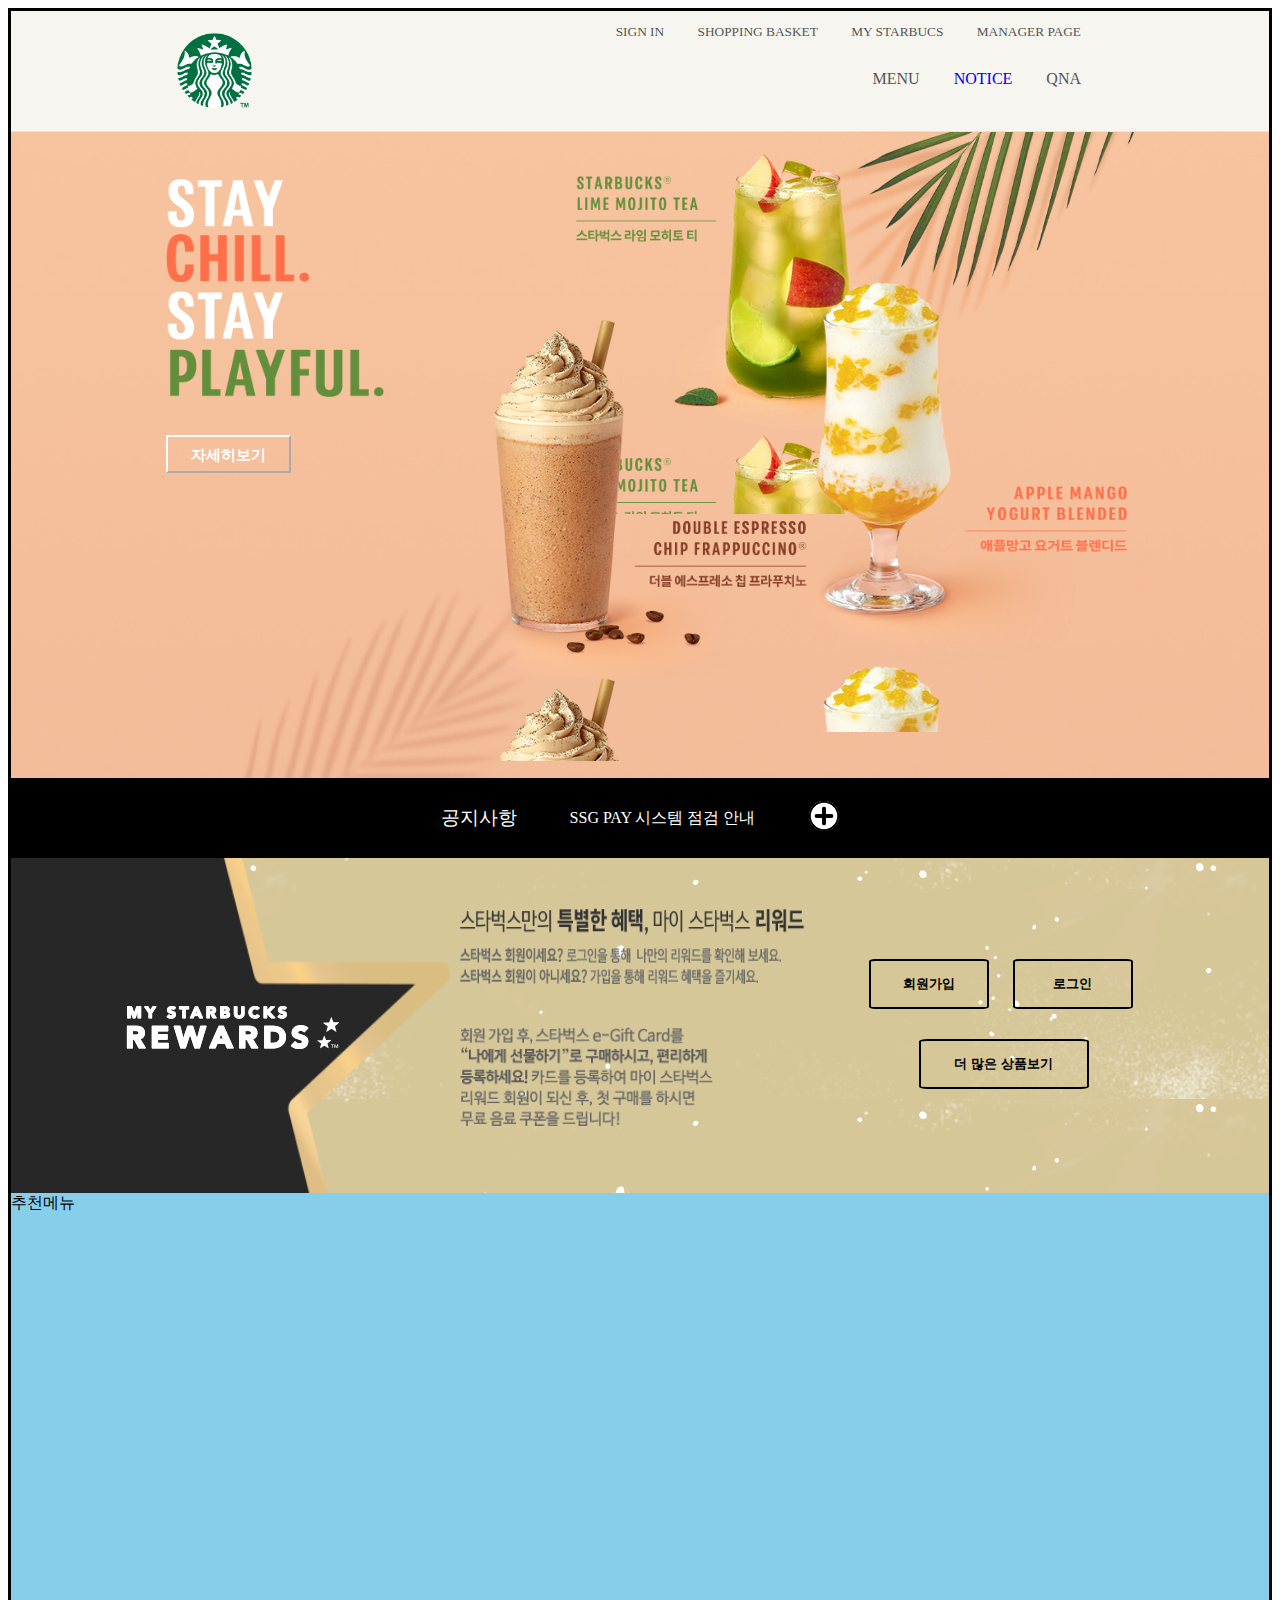
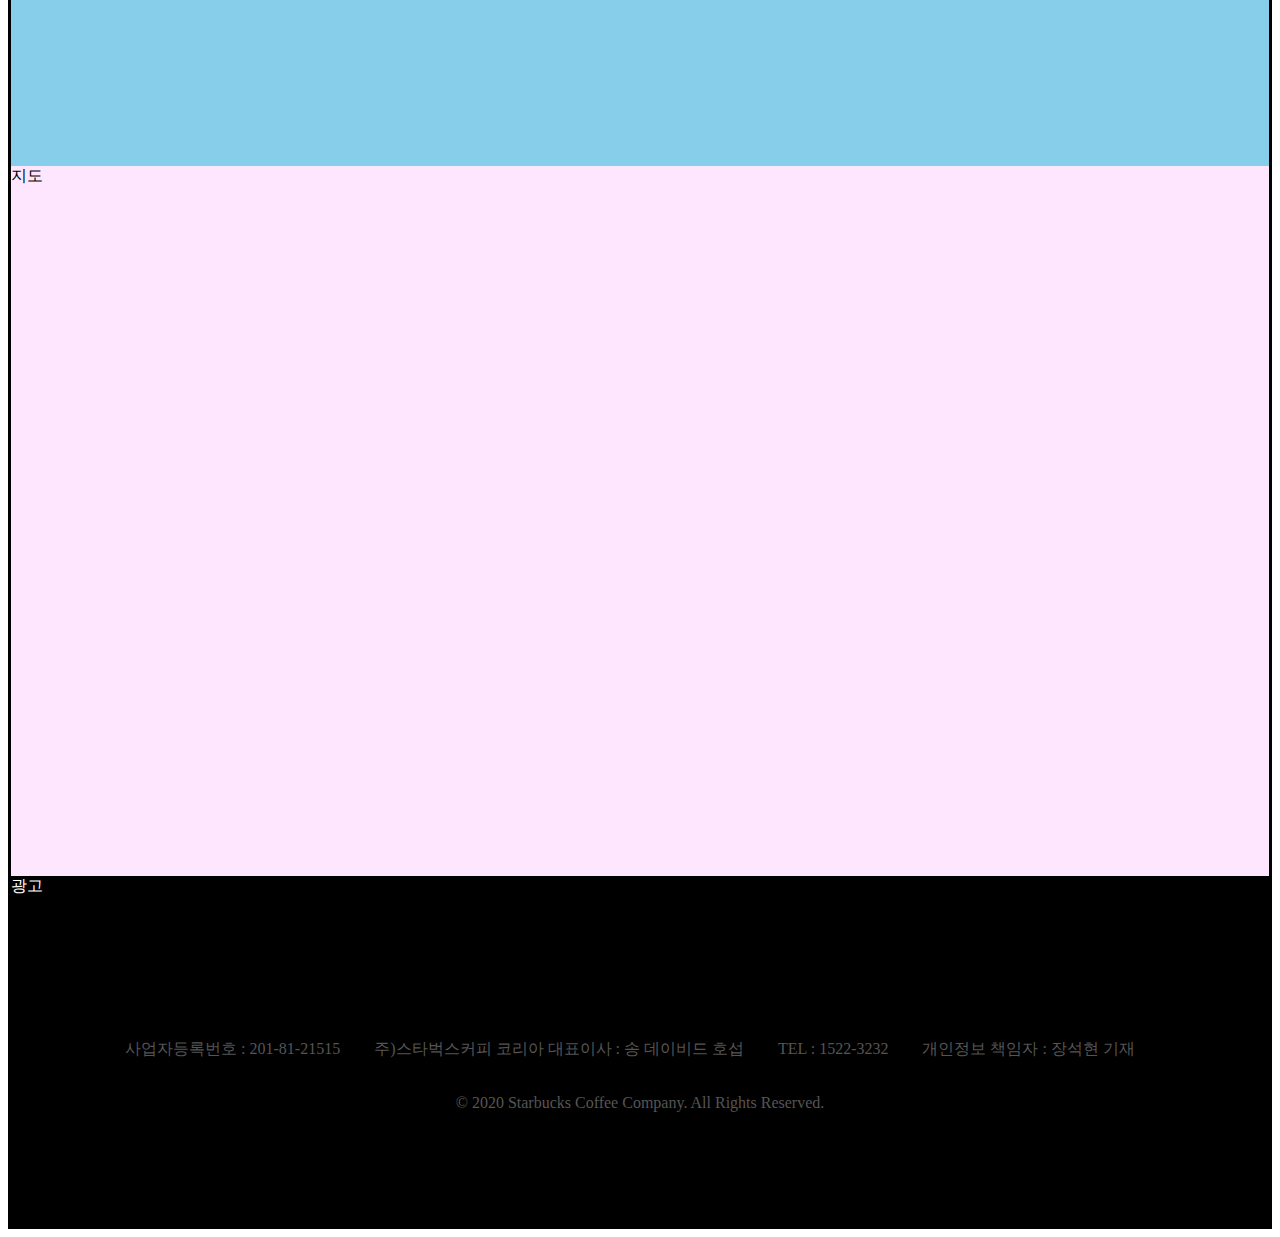
<file: WebContent/00_semi/index2.html>
<!DOCTYPE html>
<html>
<head>
<meta charset="UTF-8">
<title>index2.sb</title>

<style type="text/css">

	body {
		border: solid 3px black;
		min-width: 320px;
	}

	div#container {
		/* border: solid 1px yellow; */
		width: 100%;
		margin: 0 auto;
	}
	
	header {
		/* border: solid 1px red; */	
		position: sticky;
		background: teal;
	    top: 0;
	    left: 0;
		height: 120px;
		background-color: #f6f5ef;
		border-bottom: 1px solid #e5e5e5;
		z-index: 1; /* 헤더가 제일 앞으로 오도록 해줌  */
	} 
	
	div#header_1 {
		/* border: solid 1px red; */
		float: left;
		width: 25vw;
		height: 120px;
		margin: 0 auto;
		padding: 0 auto;
	}
	
	img#logo {
		margin-top: 7%;
		margin-left: 13vW;
	}
	
	div#header_2 {
		/* border: solid 1px blue; */
		float: right;
		width: 50%;
		height: 120px;
		margin: 0 auto;
		margin-right: 10vw;
	}
	
	nav {
		text-align: right;

	}
	
	.nav_first {
		font-size: 10pt;
	}
	
	ul, li {
	    list-style: none;
		display: inline-block;
		margin-left: 0;
		margin-right: 30px;
		color: #555;
	}
	
	a {
		text-decoration: none;
	}
	
	/* ---------------------------- 헤더 끝 -------------------------- */
	
	/* 신제품 */
	div#section_new_product {
		/* border: solid 1px skyblue; */
		height: 646px;
		background-color: #f4e7c7;
		background-image: url('images/section_new_product_background.jpg');
		background-repeat : no-repeat; 
		/* background-size : cover; */
	}
	
	div.new_back_size {
		/* 이미지 비율 지정해주는 곳 */
    	background-size: 110% 100%;
		
	}
	
	div#section_new_product_slogan {
		display: inline-block;
		/* width: 80%;
		height: 80%; */
		display: absolute;
	}
	
	.section_new_product_emblem {
		/* border: solid 1px blue; */
		display: inline-block;
		position: absolute; 
		top: 14vw; 
		left: 13vW; 
		width: 255px; 
		height: 269px; 
		background-image: url('images/section_new_product_emblem.png'); 
		background-repeat: no-repeat; 
		background-size: 100%;

	}
	
	div.back_size_eb {
    	/* 이미지 비율 지정해주는 곳 */
    	background-size: 17vw 17vw;
    }
	
	/* 자세히보기 */
	button.section_new_product_more {   
		display: inline-block;
    	width: 125px;
    	height: 38px;
    	font-size: 15px;
    	color: white;
    	line-height: 34px;
    	text-align: center;
    	border-color: white;
    	font-weight: bolder;
    	position: absolute;
    	top: 34vw; 
		left: 13vW; 
    	background-color: transparent; /* 뒷 배경과 동일하게 배경 설정하기 */
	    background-image: none;  
	    transition-property:background-color;
    	transition-duration:1s;  	
    }
    
    button.section_new_product_more:hover {
		background-color: #ff6600;
		text-decoration: underline;
		cursor: pointer;
		
	}

    div.section_new_product_limemojito {
		background-image: url('images/section_new_product_limemojito.png');
		position: absolute;
		/* 이미지 크기 지정해주는 곳 */
		width: 30vw;
		height: 40vh;
		top: 12vw;
		left: 45vw;
    } 
    
    div.back_size_lm {
    	/* 이미지 비율 지정해주는 곳 */
    	background-size: 30vw 22vw;
    }
    
    div.section_new_product_doubleexpresso {
	    background-image: url('images/section_new_product_doubleexpresso.png');
	    position: absolute;
		/* 이미지 크기 지정해주는 곳 */
		width: 30vw;
		height: 49vh;
		top: 25vw;
		left: 35vw;
    }
    
    div.back_size_de {
    	/* 이미지 비율 지정해주는 곳 */
    	background-size: 28vw 28vw;
    }
    
    div.section_new_product_applemango {
	    background-image: url('images/section_new_product_applemango.png');
	    position: absolute;
		/* 이미지 크기 지정해주는 곳 */
		width: 29vw;
		height: 50vh;
		top: 22vw;
		left: 61vw;
    }
    
    div.back_size_am {
    	/* 이미지 비율 지정해주는 곳 */
    	background-size: 27vw 30vw;
    }
	
	/* 공지사항 */
	
	div#section_notice {
		/* border-top: solid 2px white;	
		border-bottom: solid 2px white; */
		height: 80px;
		background-color: black;
		color: white;
	}
	
	table#section_notice_table {
		margin: 0 auto;
		align-content: center;
		text-align: center;
		vertical-align: middle;
		height: 80px;
		
	}
	
	td#section_notice_title {
		font-size: 14pt;
		padding-right: 50px;
	}
	
	table#section_notice_table > tr > td {
		vertical-align: middle;
	}
	
	img#section_notice_plus {
		border-radius: 50%;
		margin-left: 50px;
	}
	
	/* 리워드 --------------------------------------------------------------------------- */
	
	div#section_reward {
		position: relative;
		/* border: solid 1px orange; */
		height: 335px;
		background-color: white;
		background-image: url('images/reward_texbg.jpg');
		padding: 0;
		color : white;
	}
	
	img#section_reward_mystarbucks_logo {
		position: absolute	;
		top: 44%;
		left: 9vw;
	}

	
	img#section_reward_txt1 {
		/* border: solid 1px blue; */
		position: absolute	;
		top: 15%;
		left: 35vw;
		width: 27vw; 
		height: 6vw;
	}
	
	img#section_reward_txt2 {
		/* border: solid 1px yellow; */
		position: absolute	;
		top: 50%;
		left: 35vw;
		width: 20vw; 
		height: 8vw;
	}
	
	/* 버튼만들기 ---------------------------------------- */
	div#reward_button {
		/* border: solid 1px red; */
		position: absolute;
		top: 30%;
		left: 67vw;

	}
	
	button.reward_button {
		border: solid 2px black;
		width: 120px;
		height: 50px;
		margin-bottom: 30px;
		margin-right: 20px;
		border-radius: 5%;
		font-weight: bold;
		background-color: transparent; /* 뒷 배경과 동일하게 배경 설정하기 */
	    background-image: none;  
		/* padding: 0.5vw 1vw; */
	}
	
	button.reward_button:hover {
		background-color: black;
		color: white;
		font-weight: bold;
		cursor: pointer;
	}
	
	button.reward_btn_signup:hover {
		background-color: black;
		color: white;
		font-weight: bold;
	}
	
	button.reward_btn_product {
		width: 170px;
		text-align: center;
		margin-left: 50px;
	}
	
	/* 추천메뉴 */
	
	div#section_recommended_menu {
		/* border: solid 1px purple; */
		height: 573px;
		background-color: skyblue;
	}
	
	div#section_map {
		/* border: solid 1px red; */
		height: 710px;
		background-color: #ffe6ff;
	}
	/* ---------------------------- 바디 끝 -------------------------- */
	
	footer {
		height: 350px;
		background-color: black;
		color: white;
	}
	
	div#footer_botton {
		text-align: center;
		color: #555;
	}
	
	/* ---------------------------- 푸터 끝 -------------------------- */
	

</style>

</head>
<body>

	<div id="container">
		<header>
			<div id="header_1">
				<a href="index.html" >
					<img id="logo" src="images/starbucslogo.png" width="75px" height="75px"/> 
				</a>
			</div>
			<div id="header_2">
				<nav class="nav_first">
					<ul>
						<li><a>SIGN IN</a></li>
						<li><a>SHOPPING BASKET</a></li>
						<li><a>MY STARBUCS</a></li>
						<li><a>MANAGER PAGE</a></li>
					</ul>
				</nav>
				<nav class="nav_second">
					<ul>
						<li><a>MENU</a></li>
						<li><a href="notice_list.html">NOTICE</a></li>
						<li><a>QNA</a></li>
					</ul>
				</nav>
		

			</div>
		
		</header>
		
		<!-- -------------------------------- 헤더 끝 ---------------------------------- -->
		
		<section>
			<div id="section_new_product" class="new_back_size">
				<div id="section_new_product_slogan">
					<div class="section_new_product_emblem back_size_eb"></div> 
					
					<button class="section_new_product_more" onclick="alert('자세히보기')" >자세히보기</button>
				</div>
				<div class="section_new_product_limemojito back_size_lm" style="cursor: pointer;" onclick="window.location.href='notice_list.html'"></div>
				<div class="section_new_product_doubleexpresso back_size_de" style="cursor: pointer;" onclick="window.location.href='notice_list.html'"></div>
				<div class="section_new_product_applemango back_size_am" style="cursor: pointer;" onclick="window.location.href='notice_list.html'"></div>
			</div>
			
			<div id="section_notice">
				<table id="section_notice_table">
					<tr>
						<td id="section_notice_title">공지사항 </td>
						<td><a>SSG PAY 시스템 점검 안내</a></td>
						<td><a href="notice_list.html"><img id="section_notice_plus" src="images/notice_plus.png" width="30px" height="30px" /></a></td>
					</tr>
				</table>
			</div>
			
			<section>
			<div id="section_reward">
				<img id="section_reward_mystarbucks" src="images/section_reward_mystarbucks.png" width="35%" height="335px"/>
				<img id="section_reward_mystarbucks_logo" src="images/section_reward_mystarbucks_logo.png" />
				<img id="section_reward_txt1" src="images/section_reward_txt1.png" />
				<img id="section_reward_txt2" src="images/section_reward_txt2.png" />
				<div id="reward_button">
					<button class="reward_button reward_btn_signup" type="button" onclick="window.location.href='notice_list.html'">회원가입</button>
					<button class="reward_button reward_btn_login" type="button" onclick="window.location.href='notice_list.html'">로그인</button>
					<br/>
					<button class="reward_button reward_btn_product" type="button" onclick="window.location.href='notice_list.html'">더 많은 상품보기</button>
				</div>	
			</div>
			</section>
			
			<div id="section_recommended_menu">
			추천메뉴
			</div>
			
			<div id="section_map">
			지도
			</div>
		
		</section>
		
		<!-- --------------------------------- 바디 끝 ---------------------------------- -->
		
		<footer>
			<div>광고</div>
			<br/><br/><br/><br/><br/><br/><br/>
			<div id="footer_botton">
				<ul>
					<li>사업자등록번호 : 201-81-21515</li>
					<li>주)스타벅스커피 코리아 대표이사 : 송 데이비드 호섭</li>
					<li>TEL : 1522-3232</li>
					<li>개인정보 책임자 : 장석현 기재</li>
				</ul>
				<br/><br/>
				<span>&copy; 2020 Starbucks Coffee Company. All Rights Reserved. </span>
			</div>
		</footer>
	
	</div>

</body>
</html>
</file>
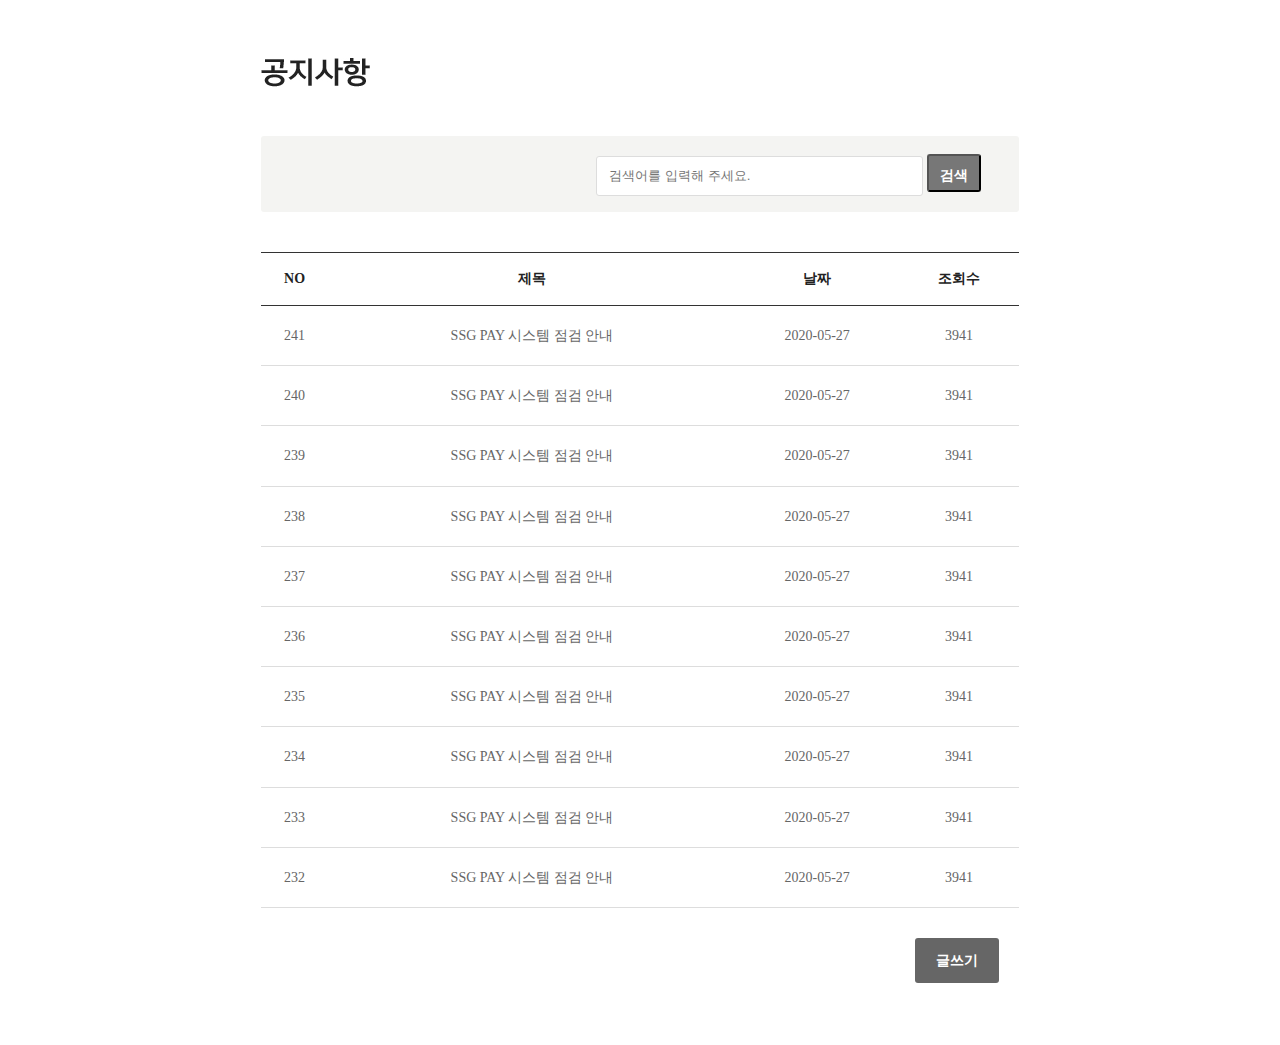
<file: WebContent/00_semi/notice_list.html>
<!DOCTYPE html>
<html>
<head>
<meta charset="UTF-8">
<title>notice_list.sb</title>
<style type="text/css">

	body {
		min-width: 320px;
	}
	
	div#container {
		width: 60%;
		margin: 0 auto;
	}

	div#sub_header {
		height: 98px;
		padding-top: 30px;
	}
	
	h2>img {
		vertical-align: top;
		display: inline;
	}
	
	div#search_header {
		
	}
	
	div#search_bar {
		width: 100%;
		height: 76px;
		background-color: #f4f4f2;
		border-radius: 3px;
    	margin-bottom: 40px;
	}
	
	div#search_bar_right {
		float: right;
		margin-right: 5%;
	}

	
	input#search_input {
		margin-top: 20px;
		display: inline;
		width: 321px;
	    height: 36px;
	    line-height: 36px;
	    border: 1px solid #ddd;
	    border-radius: 3px;
	    text-indent: 10px;
	    color: #666;
	}
	
	/* 버튼 타입이라 밑에 그림자 지는게 맘에 안듬 */
	input#search_button {
		display: inline;
	    width: 54px;
	    height: 38px;
	    line-height: 38px;
	    background: #777;
	    border-radius: 3px;
	    font-size: 14px;
	    font-weight: bold;
	    color: #fff;
	    text-align: center;
	    padding: 0;
	    cursor: pointer;
	}
	
	p.search_button {
		display: inline;
	    width: 54px;
	    height: 38px;
	    line-height: 38px;
	}
		
	
	/* ---------------------------- 헤더 끝 -------------------------- */
	
	table {
		width: 100%;
		border-collapse: collapse;
	}
	
	 th {
		font-size: 14px;
	    font-weight: bold;
	    color: #222222;
	    text-align: center;
	    padding: 17px 3px;
	    border-top: 1px solid #333333;
	    border-bottom: 1px solid #333333;
	}
	
	td {
		font-size: 14px;
	    color: #666666;
	    text-align: center;
	    padding: 17px 0;
	    border-bottom: 1px solid #dddddd;
	    line-height: 1.8;
	
	}
	
	div#notice_button_wrap{
		display: inline-block;
		width: 100%;	
	}
	
	p#notice_button {
		display: inline-block;
		border-radius: 3px;
	    height: 45px;
	    width: 84px;
	    background: #666666;
		color: white;
		float: right;
		margin: 30px 20px 50px 0px;
	}
	
	a {
		display: inline-block;
	    font-size: 14px;
	    color: #fff;
	    font-weight: bold;
	    text-align: center;
	    height: 45px;
	    line-height: 45px;
	    width: 100%;
	    text-decoration: none;
		cursor: pointer;
	}




</style>
</head>
<body>

	<div id="container">
		<header>
			<div id="sub_header">
				<h2>
					<img src="images/notice_title.jpg" alt="공지사항" />
				</h2>
			</div>
			<div id="search_header">
				<div id="search_bar">
					<div id="search_bar_right">

						<input id="search_input" type="text" placeholder="검색어를 입력해 주세요."/>
						<!-- <a href="http://localhost:9090/JavaScriptStudy/00_semi/index.html" id="search_atag">검색</a> -->
						<input id="search_button" onclick="alert('검색')" type="button" value="검색" /> 
						<!-- <p id="notice_button search_button">
							<a class="search" onclick="alert('검색')">검색</a>
						</p> -->
					</div>
				</div>
			</div>
		</header>
		
		<!-- -------------------------------- 헤더 끝 ---------------------------------- -->
		
		<section>
			<table>
				<thead>
					 <tr>
					 	<th>NO</th>
					 	<th>제목</th>
					 	<th>날짜</th>
					 	<th>조회수</th>
					 </tr>
				</thead>
				
				<tbody>
					<tr>
						<td>241</td>
						<td>SSG PAY 시스템 점검 안내</td>
						<td>2020-05-27</td>
						<td>3941</td>
					</tr>
					<tr>
						<td>240</td>
						<td>SSG PAY 시스템 점검 안내</td>
						<td>2020-05-27</td>
						<td>3941</td>
					</tr>
					<tr>
						<td>239</td>
						<td>SSG PAY 시스템 점검 안내</td>
						<td>2020-05-27</td>
						<td>3941</td>
					</tr>
					<tr>
						<td>238</td>
						<td>SSG PAY 시스템 점검 안내</td>
						<td>2020-05-27</td>
						<td>3941</td>
					</tr>
					<tr>
						<td>237</td>
						<td>SSG PAY 시스템 점검 안내</td>
						<td>2020-05-27</td>
						<td>3941</td>
					</tr>
					<tr>
						<td>236</td>
						<td>SSG PAY 시스템 점검 안내</td>
						<td>2020-05-27</td>
						<td>3941</td>
					</tr>
					<tr>
						<td>235</td>
						<td>SSG PAY 시스템 점검 안내</td>
						<td>2020-05-27</td>
						<td>3941</td>
					</tr>
					<tr>
						<td>234</td>
						<td>SSG PAY 시스템 점검 안내</td>
						<td>2020-05-27</td>
						<td>3941</td>
					</tr>
					<tr>
						<td>233</td>
						<td>SSG PAY 시스템 점검 안내</td>
						<td>2020-05-27</td>
						<td>3941</td>
					</tr>
					<tr>
						<td>232</td>
						<td>SSG PAY 시스템 점검 안내</td>
						<td>2020-05-27</td>
						<td>3941</td>
					</tr>
				</tbody>
			
			</table>
			
			<div id="notice_button_wrap">
				<p id="notice_button">
					<a class="write" href="notice_write.html" >글쓰기</a>
				</p>
			</div>
		
		
		</section>
		
		
		
	</div>

</body>
</html>
</file>
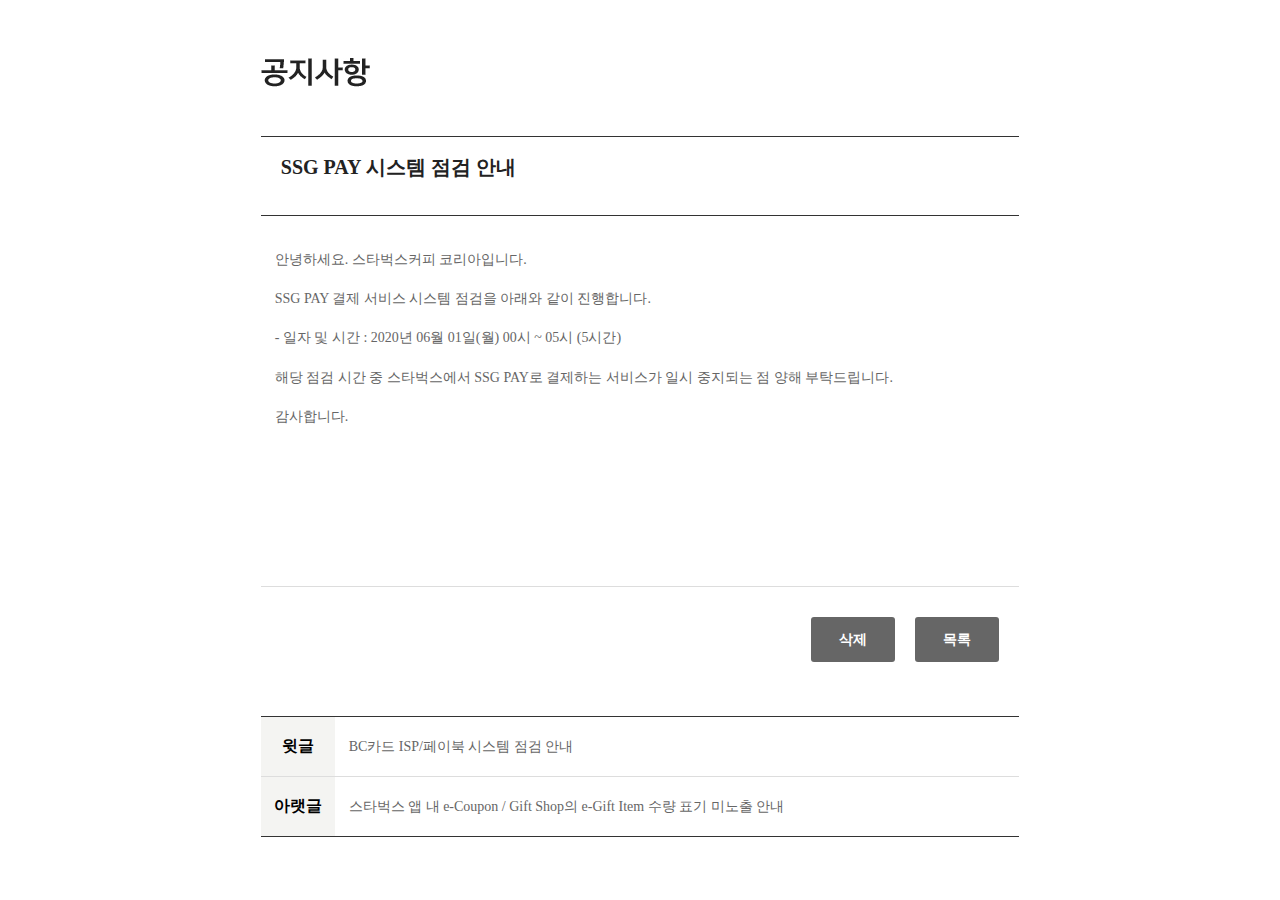
<file: WebContent/00_semi/notice_view.html>
<!DOCTYPE html>
<html>
<head>
<meta charset="UTF-8">
<title>notice_view.do</title>
<style type="text/css">

	body {
		min-width: 320px;
	}
	
	div#container {
		width: 60%;
		margin: 0 auto;
	}

	div#sub_header {
		height: 98px;
		padding-top: 30px;
	}
	
	h2>img {
		vertical-align: top;
		display: inline;
	}

	/* ---------------------------- 헤더 끝 -------------------------- */
	
	table {
		width: 100%;
		border-collapse: collapse;
	}
	
	thead > tr > th {
		font-size: 20px;
	    font-weight: bold;
	    color: #222222;
	    text-align: left;
	    padding: 17px 20px 34px 20px;
	    border-top: 1px solid #333333;
	    border-bottom: 1px solid #333333;
	}
	
	tbody > tr >td {
		font-size: 14px;
	    color: #666666;
	    text-align: left;
	    padding: 17px 14px;
	    border-bottom: 1px solid #dddddd;
	    line-height: 1.8;
	
	}
	
	div#notice_button_wrap{
		display: inline-block;
		width: 100%;	
	}
	
	p#notice_button {
		display: inline-block;
		border-radius: 3px;
	    height: 45px;
	    width: 84px;
	    background: #666666;
		color: white;
		float: right;
		margin: 30px 20px 50px 0px;
	}
	
	a {
		display: inline-block;
	    font-size: 14px;
	    color: #fff;
	    font-weight: bold;
	    text-align: center;
	    height: 45px;
	    line-height: 45px;
	    width: 100%;
	    text-decoration: none;
	}
	
	a.delete {
		cursor: pointer;
	}
	
	.th {
		background: #f4f4f2;
	}
	
	.next_post {
		border-top: 1px solid #333333;
		border-bottom: 1px solid #dddddd;
	}
	
	.pre_post {
		border-bottom: 1px solid #333333;
	}

</style>
</head>
<body>

	<div id="container">
		<header>
			<div id="sub_header">
				<h2>
					<img src="images/notice_title.jpg" alt="공지사항" />
				</h2>
			</div>
		</header>
		
		<!-- -------------------------------- 헤더 끝 ---------------------------------- -->
		
		<section>
			<table>
				<thead>
					 <tr>
					 	<th>SSG PAY 시스템 점검 안내</th>
					 </tr>
				</thead>
				
				<tbody>
					<tr>
						<td>
							<p>안녕하세요. 스타벅스커피 코리아입니다. </p>
							<p>SSG PAY 결제 서비스 시스템 점검을 아래와 같이 진행합니다.</p>
							<p>- 일자 및 시간 : 2020년 06월 01일(월) 00시 ~ 05시 (5시간)</p>
							<p>해당 점검 시간 중 스타벅스에서 SSG PAY로 결제하는 서비스가 일시 중지되는 점 양해 부탁드립니다.</p>
							<p>감사합니다.</p>
							<br/><br/><br/><br/><br/>
						</td>
					</tr>
				</tbody>
			</table>
			
			<div id="notice_button_wrap">
				<p id="notice_button">
					<a href="notice_list.html">목록</a>
				</p>
				<p id="notice_button">
					<a class="delete" onclick="alert('삭제')">삭제</a>
				</p>
			</div>
			
			<div>
				<table>
					<tr>
						<th class="next_post th">윗글</th>
						<td class="next_post">BC카드 ISP/페이북 시스템 점검 안내</td>
					</tr>
					<tr>
						<th class="pre_post th">아랫글</th>
						<td class="pre_post">스타벅스 앱 내 e-Coupon / Gift Shop의 e-Gift Item 수량 표기 미노출 안내</td>
					</tr>
				</table>
			</div>
		
		
		</section>
		
		
		
	</div>

</body>
</html>
</file>
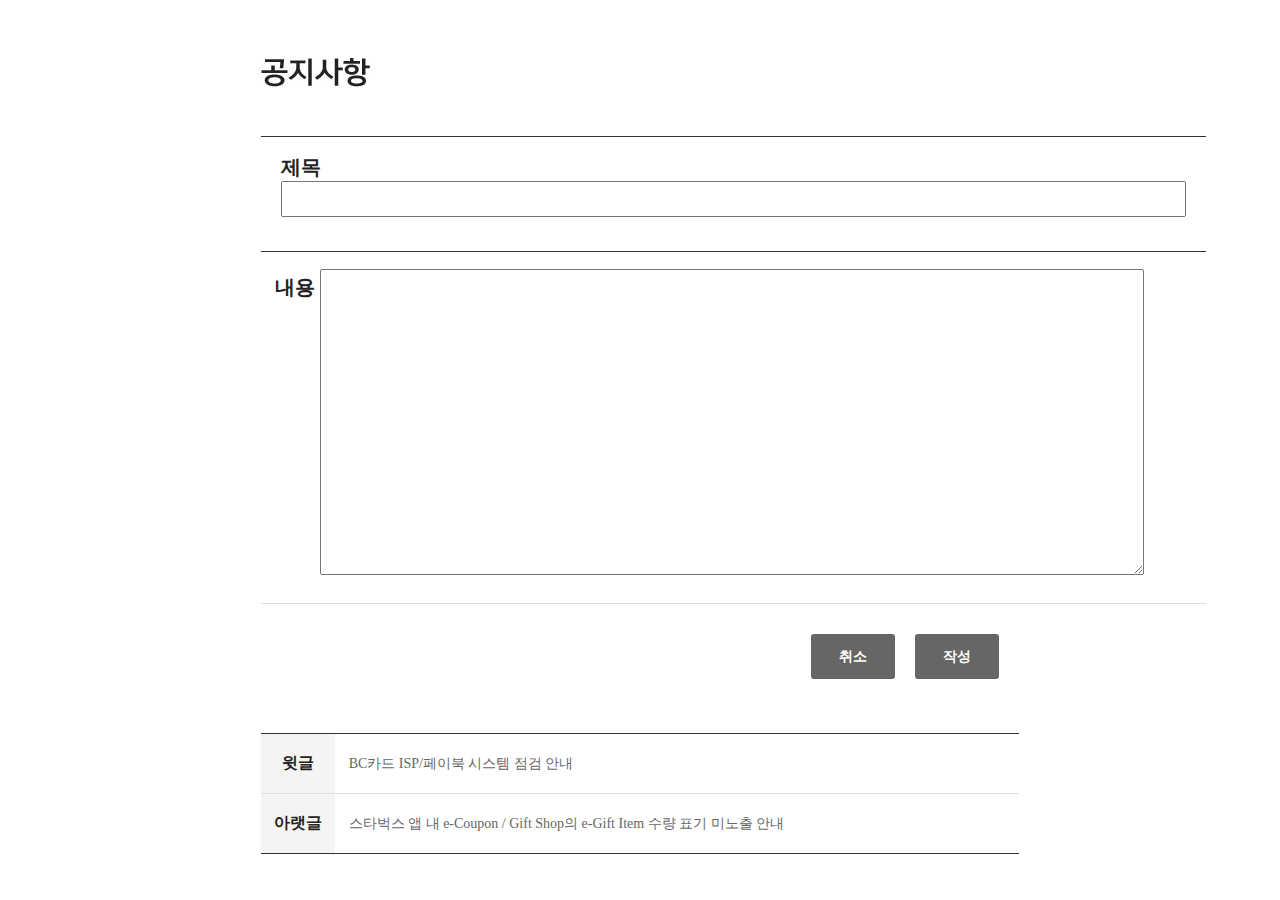
<file: WebContent/00_semi/notice_write.html>
<!DOCTYPE html>
<html>
<head>
<meta charset="UTF-8">
<title>notice_write.sb</title>
<style type="text/css">

	body {
		min-width: 320px;
	}
	
	div#container {
		width: 60%;
		margin: 0 auto;
	}

	div#sub_header {
		height: 98px;
		padding-top: 30px;
	}
	
	h2>img {
		vertical-align: top;
		display: inline;
	}

	/* ---------------------------- 헤더 끝 -------------------------- */
	
	table {
		width: 100%;
		border-collapse: collapse;
	}
	
	thead > tr > th {
		font-size: 20px;
	    font-weight: bold;
	    color: #222222;
	    text-align: left;
	    padding: 17px 20px 34px 20px;
	    border-top: 1px solid #333333;
	    border-bottom: 1px solid #333333;
	}
	
	input.input_title {
		height: 30px;
	}
	
	
	tbody > tr >td {
		font-size: 20px;
	    font-weight: bold;
	    color: #222222;
	    text-align: left;
	    padding: 17px 14px;
	    border-bottom: 1px solid #dddddd;
	    line-height: 1.8;	
	}
	
	div#notice_button_wrap{
		display: inline-block;
		width: 100%;	
	}
	
	p#notice_button {
		display: inline-block;
		border-radius: 3px;
	    height: 45px;
	    width: 84px;
	    background: #666666;
		color: white;
		float: right;
		margin: 30px 20px 50px 0px;
	}
	
	a {
		display: inline-block;
	    font-size: 14px;
	    color: #fff;
	    font-weight: bold;
	    text-align: center;
	    height: 45px;
	    line-height: 45px;
	    width: 100%;
	    text-decoration: none;
	}
	
	a.delete {
		cursor: pointer;
	}

	.next_post {
		font-size: 14px;
	    color: #666666;
	    font-weight: normal;
		border-top: 1px solid #333333;
		border-bottom: 1px solid #dddddd;
	}
	
	.pre_post {
		font-size: 14px;
	    color: #666666;
	    font-weight: normal;
		border-bottom: 1px solid #333333;
	}
	
	.th {
		background: #f4f4f2;
		font-size: 16px;
	    font-weight: bold;
	    color: #222222;
	}

</style>
</head>
<body>

	<div id="container">
		<header>
			<div id="sub_header">
				<h2>
					<img src="images/notice_title.jpg" alt="공지사항" />
				</h2>
			</div>
		</header>
		
		<!-- -------------------------------- 헤더 끝 ---------------------------------- -->
		
		<section>

			<table>
				<thead>
					 <tr>
					 	<th>
						 	<label>제목</label>
							<input type="text" size="110" class="input_title"/>
						</th>
					 </tr>
				</thead>
				
				<tbody>
					<tr>
						<td>
							<label style="vertical-align: top;">내용</label>
							<textarea rows="20" cols="100"></textarea>
						</td>
					</tr>
				</tbody>
			</table>
	
			
			<div id="notice_button_wrap">
				<p id="notice_button">
					<a onclick="alert('작성')">작성</a>
				</p>
				<p id="notice_button">
					<a type="reset" class="delete" onclick="alert('취소')">취소</a>
				</p>
			</div>
			
			<div>
				<table>
					<tr>
						<th class="next_post th" >윗글</th>
						<td class="next_post">BC카드 ISP/페이북 시스템 점검 안내</td>
					</tr>
					<tr>
						<th class="pre_post th">아랫글</th>
						<td class="pre_post">스타벅스 앱 내 e-Coupon / Gift Shop의 e-Gift Item 수량 표기 미노출 안내</td>
					</tr>
				</table>
			</div>
		
		
		</section>
		
		
		
	</div>

</body>
</html>
</file>
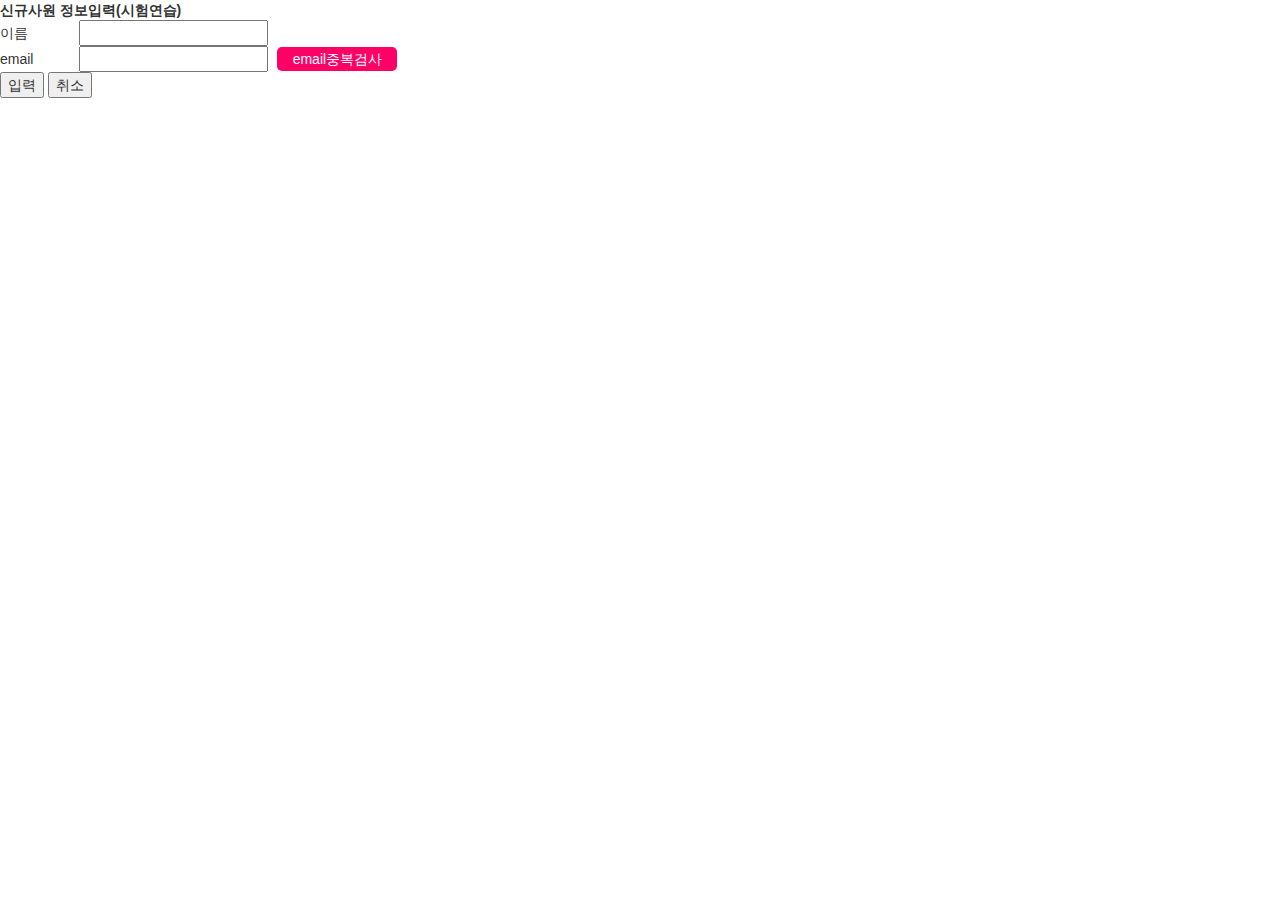
<file: WebContent/practice/exam_member.html>
<!DOCTYPE html>
<html>
<head>
<meta charset="UTF-8">
<title>시험연습</title>

<meta name="viewport" content="width=device-width, initial-scale=1">
<link rel="stylesheet" href="https://maxcdn.bootstrapcdn.com/bootstrap/3.4.1/css/bootstrap.min.css">
<script src="https://ajax.googleapis.com/ajax/libs/jquery/3.5.1/jquery.min.js"></script>
<script src="https://maxcdn.bootstrapcdn.com/bootstrap/3.4.1/js/bootstrap.min.js"></script>

<style type="text/css">

	span#emailDuplicateCheck {
		display: inline-block;
		margin: 0 0 0 5px;
		padding: 2px 0;
		width: 120px;
		border-radius: 5px;
		cursor: pointer;
		color: #fff;
		background-color: #ff0066;
		text-align: center;
	}
	
</style>

<script type="text/javascript">

	$(document).ready(function(){ 
		
		var bIsClickEmailCheck = false; // email 중복검사를 클릭 했는지 알아보기위한 것.
		
		// email 중복검사 버튼 클릭 --------------------------------------------------
		$("#emailDuplicateCheck").click(function(){  
			bIsClickEmailCheck = true;
			
			$.ajax({ 
				url: "/MyMVC/member/memberRegister.up",
				data: {"email":$("#email").val()},
				dataType: "json",
				success: function(json){
					if(json.isUse) { // json.isUse ==> true (중복이 되지 않은 email이므로 사용 가능) 
						$("#emailResult").html("사용가능합니다.").css("color","navy");
					}
					else { // json.isUse ==> false (중복되어  email로 사용 불가능)
						$("#emailResult").html($("#email").val() +" 은 중복되어 사용 불가능합니다.").css("color","red");
						$("#email").val(""); // 입력된 email 지우기
					}
				},
				error: function(request, status, error){
					alert("code: "+request.status+"\n"+"message: "+request.responseText+"\n"+"error: "+error);
				}
			});
			
			
			
		}); // end of $("#emailDuplicateCheck").click(function()----------------
		
		
		
		
		// 입력 버튼 클릭 ---------------------------------------------------------
		
		$("#btnmemSubmit").click(function(){ 
			
			if(!bIsClickEmailCheck) {
				alert("email 중복검사를 하세요!!");
				return; // 종료
			}
			
			else{
				
				var member = {"ename":$("#ename").val() 
							 ,"email":$("#email").val()};
				
				var strMember = JSON.stringify(member);
		
				
				$.ajax({ 
					url: "/MyMVC/practice/examCheckEmail.jsp",
					type: "post",
					data: {"member":strMember}, // JSON 형식의 문자열을 보낸다 
					success: function(){ 

						document.memFrm.reset(); // 입력한 신규사원 정보 초기화 시키기
						$("#emailResult").empty();
					},
					error: function(request, status, error){
						alert("code: "+request.status+"\n"+"message: "+request.responseText+"\n"+"error: "+error);
					}
				});
				
			} // end of if ~ else --------------------------------------
		}); // end of $("#btnEmpSubmit").click()--------------------------------------
		
		
	});

</script>

</head>
<body>


	<div>
		<form name="memFrm">
    		<table id="memTbl">
    			<tr>
    				<th colspan="2">신규사원 정보입력(시험연습)</th>
    			</tr>
    			<tr>
    				<td>이름</td>
    				<td><input type="text" id="ename"/></td>
    			</tr>
    			<tr>
    				<td>email</td>
    				<td style="width:80%;">
    					<input type="email" id="email"/>
    					<span id="emailDuplicateCheck">email중복검사</span>
    					<br/><span id="emailResult"></span>
    				</td>
    			</tr>
    			
    			<tr>
    				<td colspan="2">
    					<button type="button" id="btnmemSubmit">입력</button>
    					<button type="reset">취소</button>
    				</td>
    			</tr>
    		</table>
    	</form>
	</div>

</body>
</html>
</file>
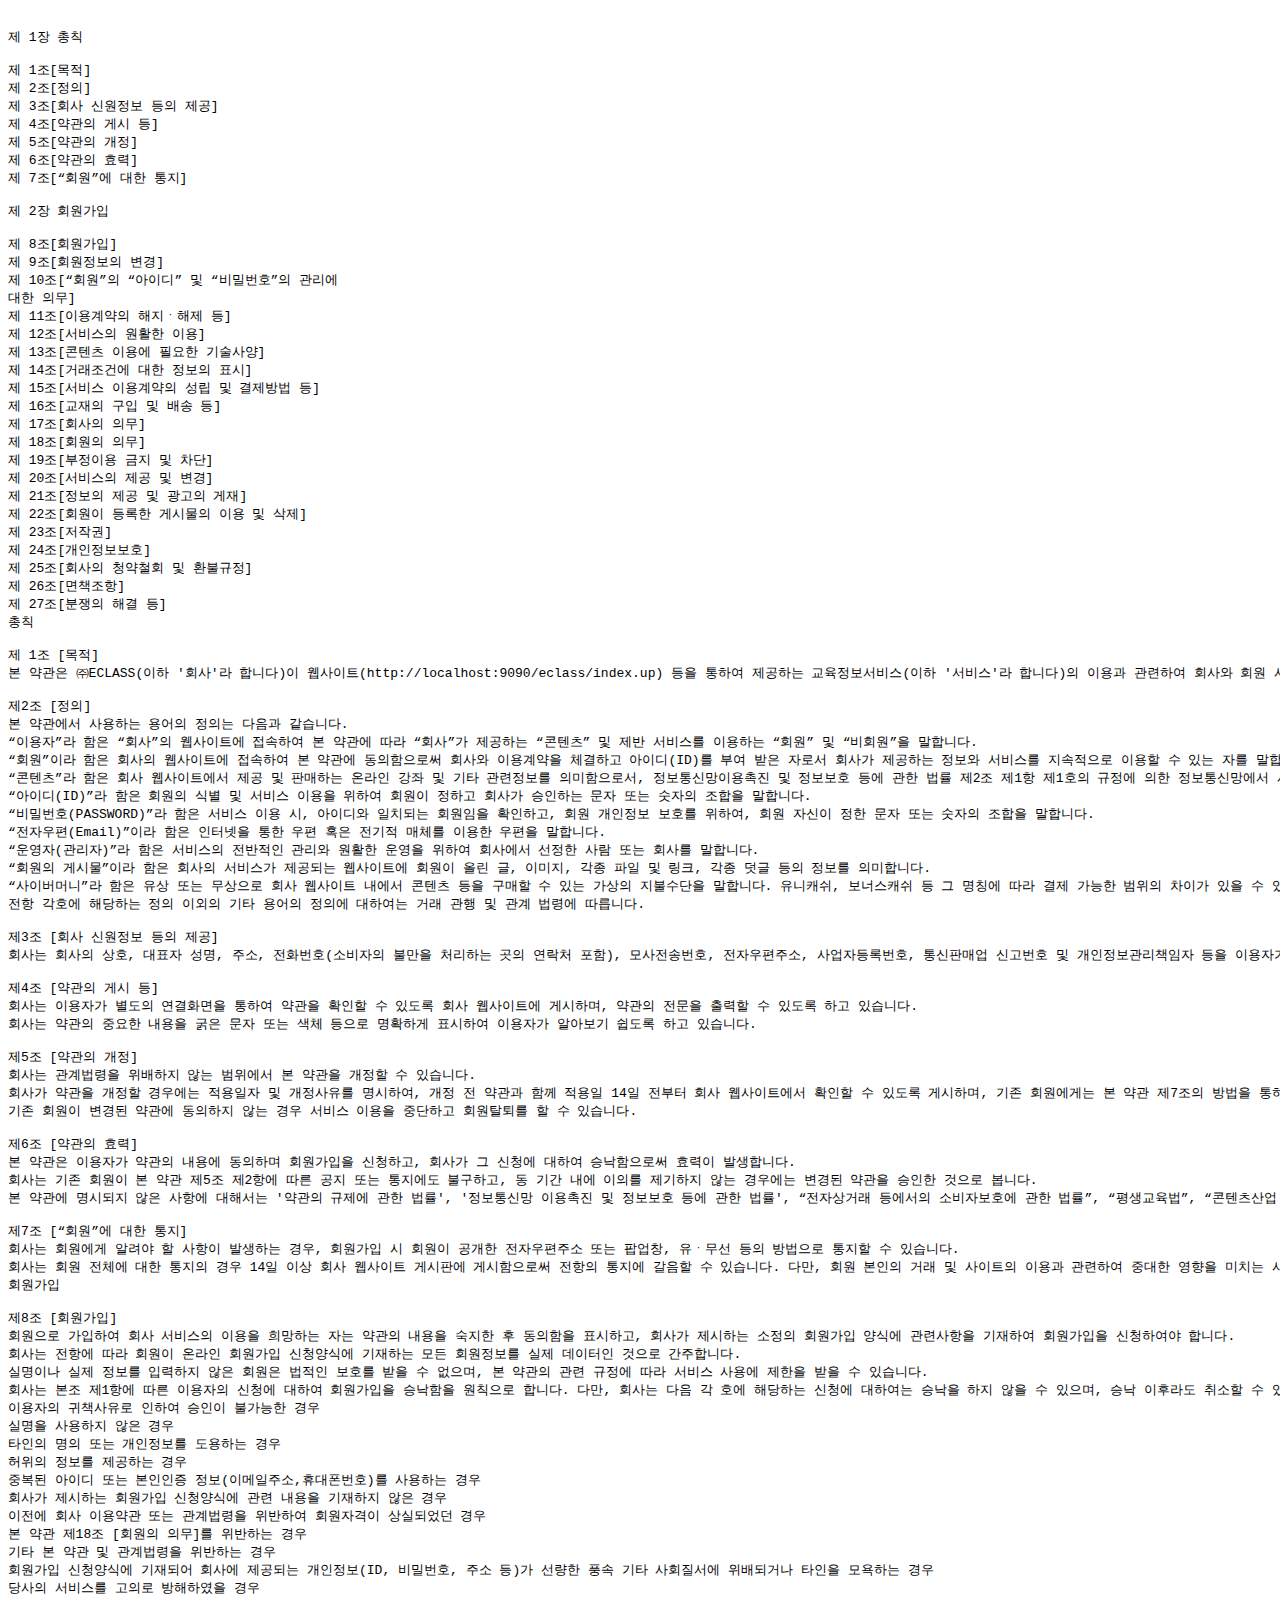
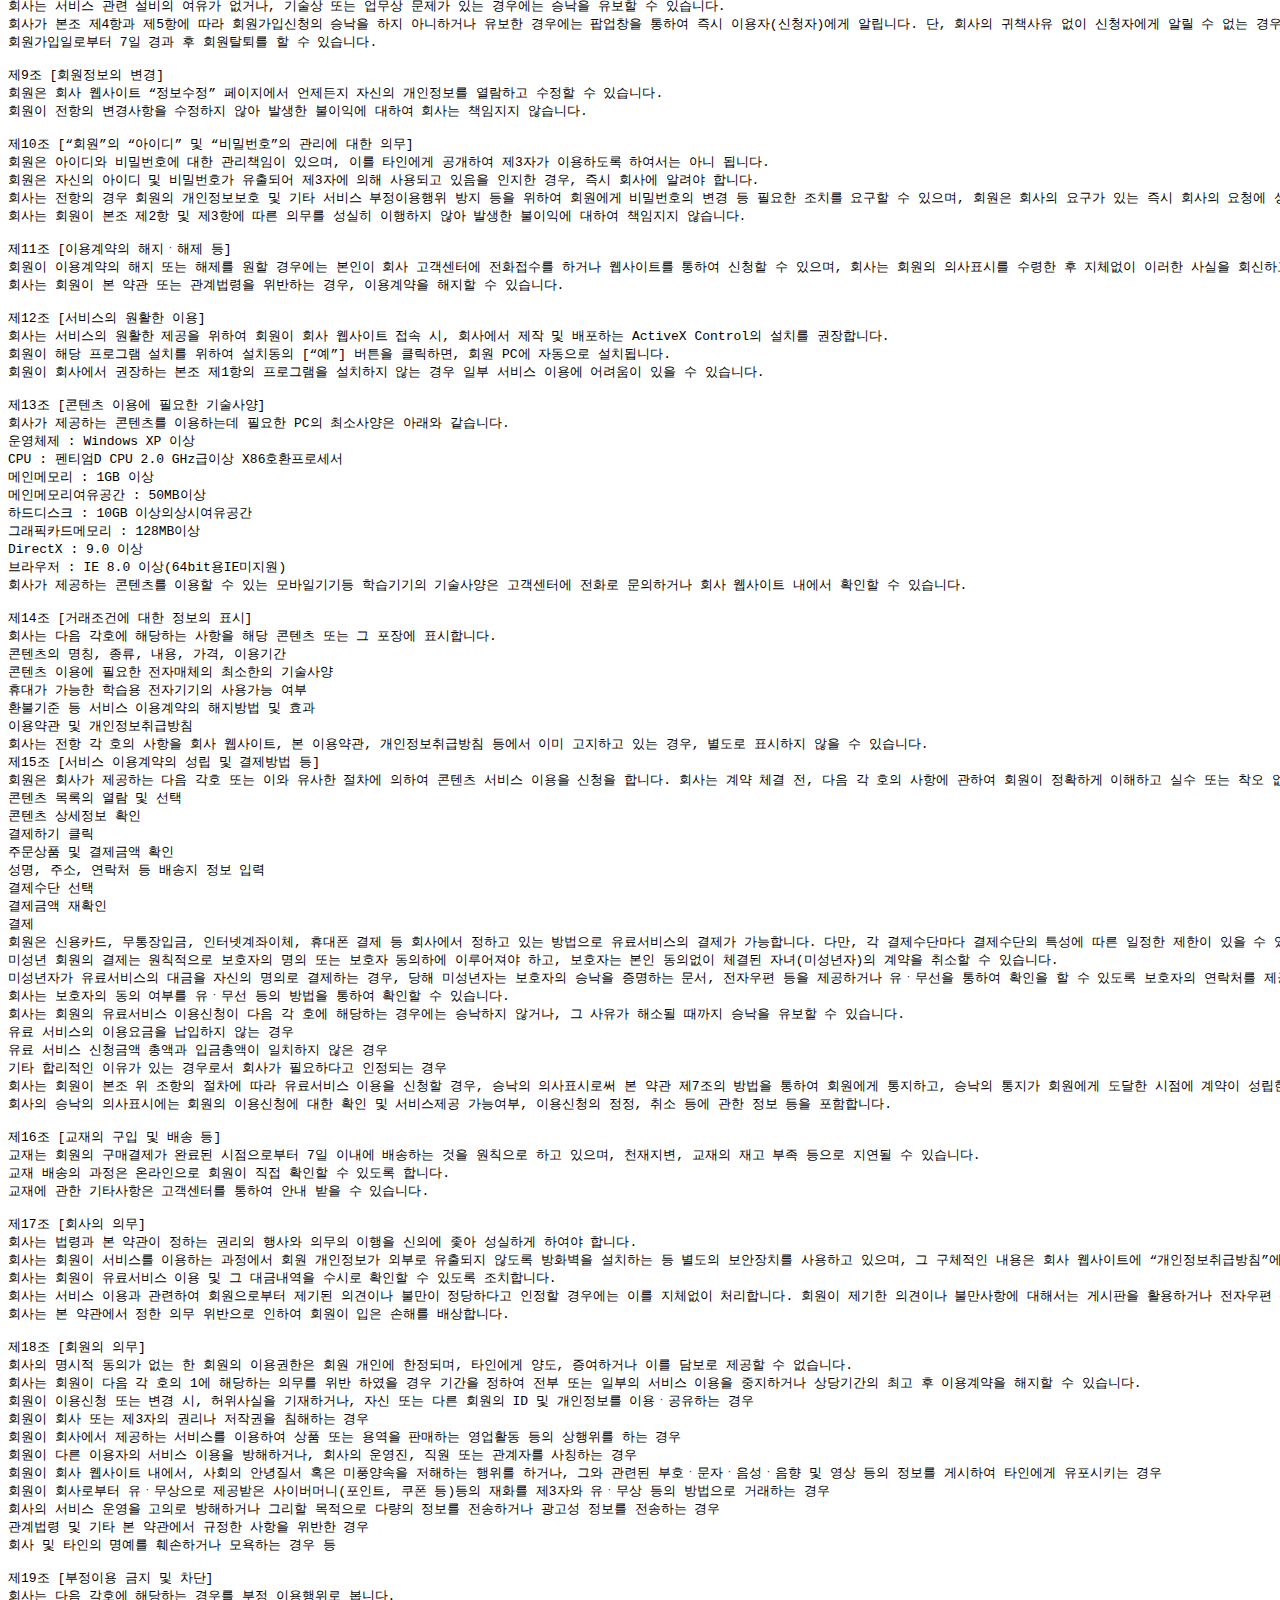
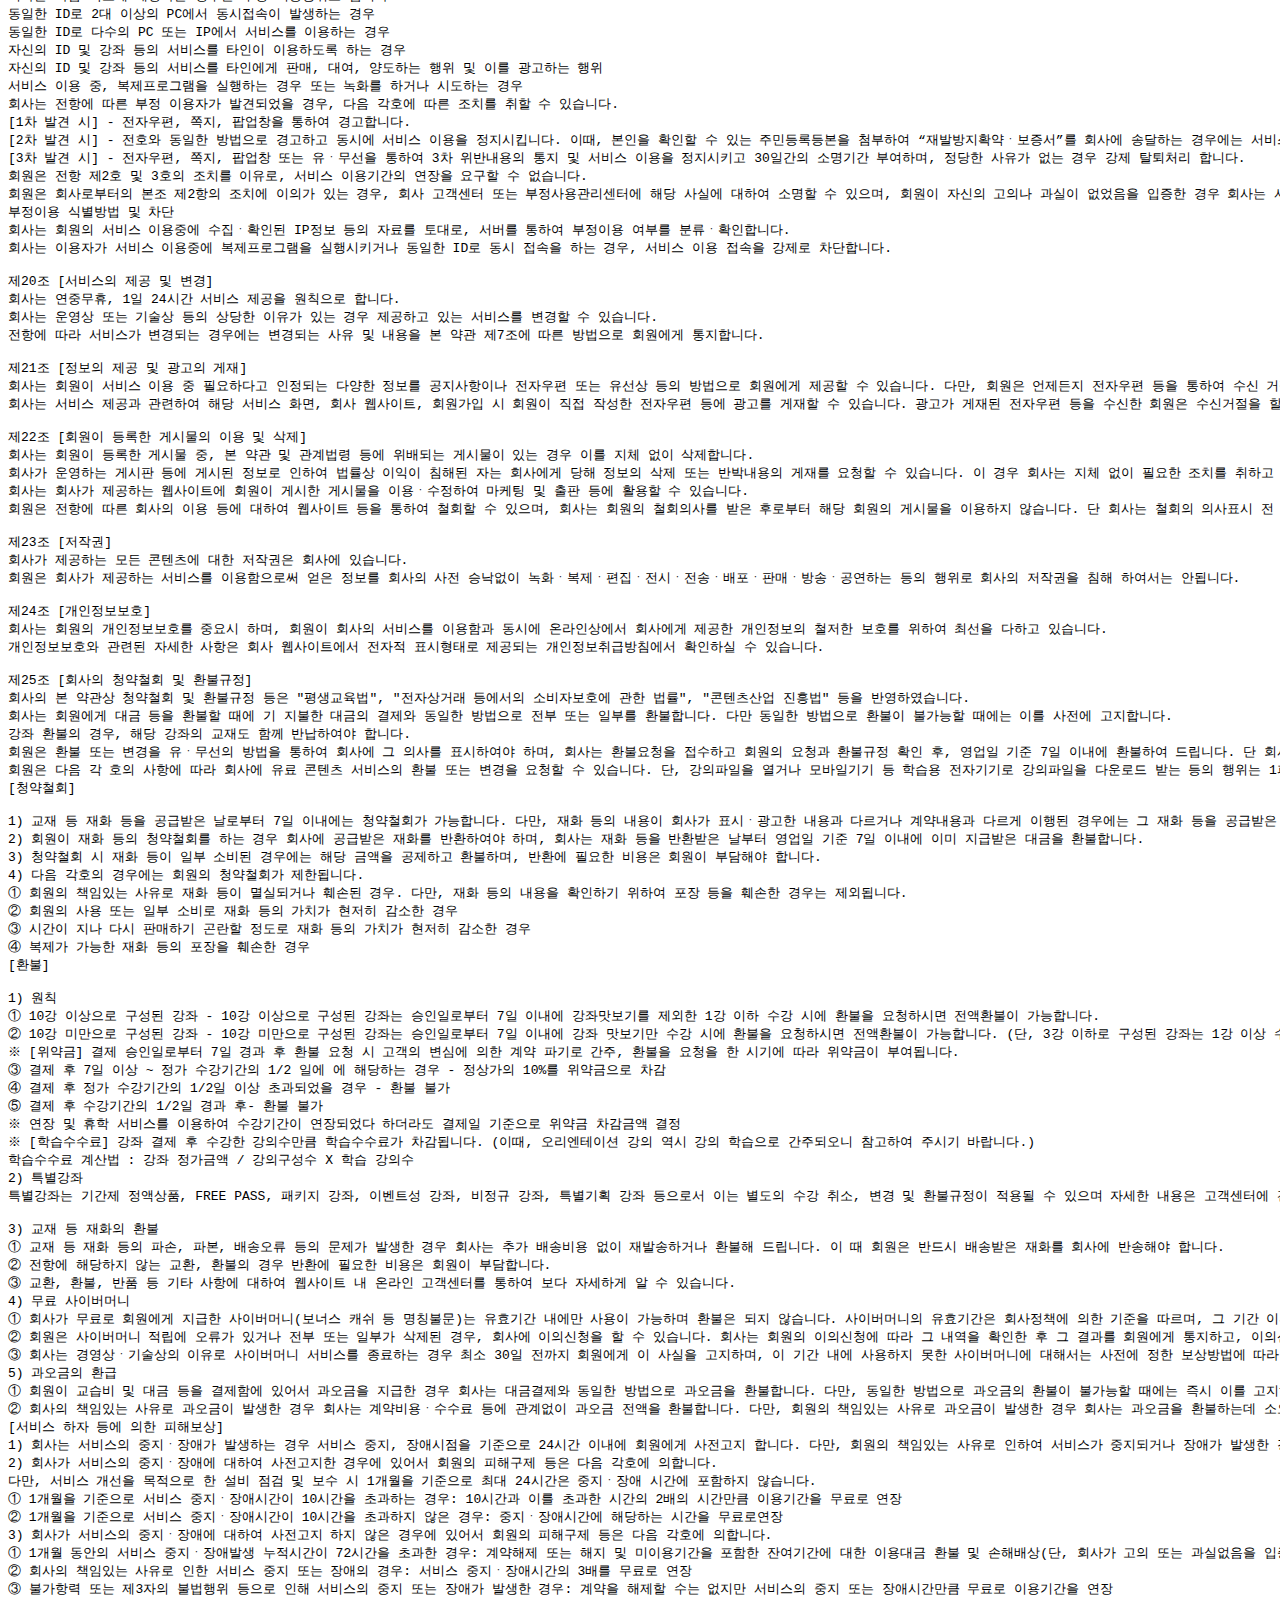
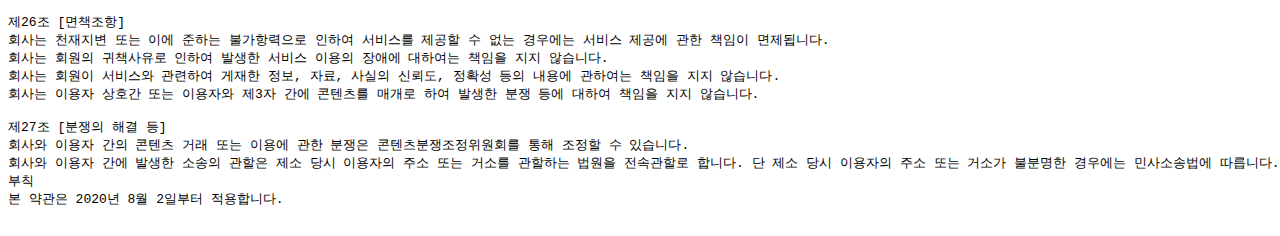
<file: WebContent/00_final/iframeAgree/tnc1.html>
<!DOCTYPE html>
<html>
<head>
<meta charset="UTF-8">
<title>tnc1.html</title>
</head>
<body>
<pre>

제 1장 총칙

제 1조[목적]
제 2조[정의]
제 3조[회사 신원정보 등의 제공]
제 4조[약관의 게시 등]
제 5조[약관의 개정]
제 6조[약관의 효력]
제 7조[“회원”에 대한 통지]

제 2장 회원가입

제 8조[회원가입]
제 9조[회원정보의 변경]
제 10조[“회원”의 “아이디” 및 “비밀번호”의 관리에
대한 의무]
제 11조[이용계약의 해지ㆍ해제 등]
제 12조[서비스의 원활한 이용]
제 13조[콘텐츠 이용에 필요한 기술사양]
제 14조[거래조건에 대한 정보의 표시]
제 15조[서비스 이용계약의 성립 및 결제방법 등]
제 16조[교재의 구입 및 배송 등]
제 17조[회사의 의무]
제 18조[회원의 의무]
제 19조[부정이용 금지 및 차단]
제 20조[서비스의 제공 및 변경]
제 21조[정보의 제공 및 광고의 게재]
제 22조[회원이 등록한 게시물의 이용 및 삭제]
제 23조[저작권]
제 24조[개인정보보호]
제 25조[회사의 청약철회 및 환불규정]
제 26조[면책조항]
제 27조[분쟁의 해결 등]
총칙

제 1조 [목적]
본 약관은 ㈜ECLASS(이하 '회사'라 합니다)이 웹사이트(http://localhost:9090/eclass/index.up) 등을 통하여 제공하는 교육정보서비스(이하 '서비스'라 합니다)의 이용과 관련하여 회사와 회원 사이에 권리의무 및 책임사항 등을 규정함을 목적으로 합니다.

제2조 [정의]
본 약관에서 사용하는 용어의 정의는 다음과 같습니다.
“이용자”라 함은 “회사”의 웹사이트에 접속하여 본 약관에 따라 “회사”가 제공하는 “콘텐츠” 및 제반 서비스를 이용하는 “회원” 및 “비회원”을 말합니다.
“회원”이라 함은 회사의 웹사이트에 접속하여 본 약관에 동의함으로써 회사와 이용계약을 체결하고 아이디(ID)를 부여 받은 자로서 회사가 제공하는 정보와 서비스를 지속적으로 이용할 수 있는 자를 말합니다.
“콘텐츠”라 함은 회사 웹사이트에서 제공 및 판매하는 온라인 강좌 및 기타 관련정보를 의미함으로서, 정보통신망이용촉진 및 정보보호 등에 관한 법률 제2조 제1항 제1호의 규정에 의한 정보통신망에서 사용되는 부호ㆍ문자ㆍ음성ㆍ음향ㆍ이미지 또는 영상 등으로 표현된 자료 또는 정보를 말합니다.
“아이디(ID)”라 함은 회원의 식별 및 서비스 이용을 위하여 회원이 정하고 회사가 승인하는 문자 또는 숫자의 조합을 말합니다.
“비밀번호(PASSWORD)”라 함은 서비스 이용 시, 아이디와 일치되는 회원임을 확인하고, 회원 개인정보 보호를 위하여, 회원 자신이 정한 문자 또는 숫자의 조합을 말합니다.
“전자우편(Email)”이라 함은 인터넷을 통한 우편 혹은 전기적 매체를 이용한 우편을 말합니다.
“운영자(관리자)”라 함은 서비스의 전반적인 관리와 원활한 운영을 위하여 회사에서 선정한 사람 또는 회사를 말합니다.
“회원의 게시물”이라 함은 회사의 서비스가 제공되는 웹사이트에 회원이 올린 글, 이미지, 각종 파일 및 링크, 각종 덧글 등의 정보를 의미합니다.
“사이버머니”라 함은 유상 또는 무상으로 회사 웹사이트 내에서 콘텐츠 등을 구매할 수 있는 가상의 지불수단을 말합니다. 유니캐쉬, 보너스캐쉬 등 그 명칭에 따라 결제 가능한 범위의 차이가 있을 수 있습니다.
전항 각호에 해당하는 정의 이외의 기타 용어의 정의에 대하여는 거래 관행 및 관계 법령에 따릅니다.

제3조 [회사 신원정보 등의 제공]
회사는 회사의 상호, 대표자 성명, 주소, 전화번호(소비자의 불만을 처리하는 곳의 연락처 포함), 모사전송번호, 전자우편주소, 사업자등록번호, 통신판매업 신고번호 및 개인정보관리책임자 등을 이용자가 쉽게 알 수 있도록 온라인 서비스 초기화면에 게시합니다.

제4조 [약관의 게시 등]
회사는 이용자가 별도의 연결화면을 통하여 약관을 확인할 수 있도록 회사 웹사이트에 게시하며, 약관의 전문을 출력할 수 있도록 하고 있습니다.
회사는 약관의 중요한 내용을 굵은 문자 또는 색체 등으로 명확하게 표시하여 이용자가 알아보기 쉽도록 하고 있습니다.

제5조 [약관의 개정]
회사는 관계법령을 위배하지 않는 범위에서 본 약관을 개정할 수 있습니다.
회사가 약관을 개정할 경우에는 적용일자 및 개정사유를 명시하여, 개정 전 약관과 함께 적용일 14일 전부터 회사 웹사이트에서 확인할 수 있도록 게시하며, 기존 회원에게는 본 약관 제7조의 방법을 통하여 약관 개정사실을 통지합니다.
기존 회원이 변경된 약관에 동의하지 않는 경우 서비스 이용을 중단하고 회원탈퇴를 할 수 있습니다.

제6조 [약관의 효력]
본 약관은 이용자가 약관의 내용에 동의하며 회원가입을 신청하고, 회사가 그 신청에 대하여 승낙함으로써 효력이 발생합니다.
회사는 기존 회원이 본 약관 제5조 제2항에 따른 공지 또는 통지에도 불구하고, 동 기간 내에 이의를 제기하지 않는 경우에는 변경된 약관을 승인한 것으로 봅니다.
본 약관에 명시되지 않은 사항에 대해서는 '약관의 규제에 관한 법률', '정보통신망 이용촉진 및 정보보호 등에 관한 법률', “전자상거래 등에서의 소비자보호에 관한 법률”, “평생교육법”, “콘텐츠산업 진흥법” 및 기타 관련법령 또는 상관례에 따릅니다.

제7조 [“회원”에 대한 통지]
회사는 회원에게 알려야 할 사항이 발생하는 경우, 회원가입 시 회원이 공개한 전자우편주소 또는 팝업창, 유ㆍ무선 등의 방법으로 통지할 수 있습니다.
회사는 회원 전체에 대한 통지의 경우 14일 이상 회사 웹사이트 게시판에 게시함으로써 전항의 통지에 갈음할 수 있습니다. 다만, 회원 본인의 거래 및 사이트의 이용과 관련하여 중대한 영향을 미치는 사항에 대하여는 30일 이상 전항과 동일한 방법으로 별도 통지할 수 있습니다.
회원가입

제8조 [회원가입]
회원으로 가입하여 회사 서비스의 이용을 희망하는 자는 약관의 내용을 숙지한 후 동의함을 표시하고, 회사가 제시하는 소정의 회원가입 양식에 관련사항을 기재하여 회원가입을 신청하여야 합니다.
회사는 전항에 따라 회원이 온라인 회원가입 신청양식에 기재하는 모든 회원정보를 실제 데이터인 것으로 간주합니다.
실명이나 실제 정보를 입력하지 않은 회원은 법적인 보호를 받을 수 없으며, 본 약관의 관련 규정에 따라 서비스 사용에 제한을 받을 수 있습니다.
회사는 본조 제1항에 따른 이용자의 신청에 대하여 회원가입을 승낙함을 원칙으로 합니다. 다만, 회사는 다음 각 호에 해당하는 신청에 대하여는 승낙을 하지 않을 수 있으며, 승낙 이후라도 취소할 수 있습니다.
이용자의 귀책사유로 인하여 승인이 불가능한 경우
실명을 사용하지 않은 경우
타인의 명의 또는 개인정보를 도용하는 경우
허위의 정보를 제공하는 경우
중복된 아이디 또는 본인인증 정보(이메일주소,휴대폰번호)를 사용하는 경우
회사가 제시하는 회원가입 신청양식에 관련 내용을 기재하지 않은 경우
이전에 회사 이용약관 또는 관계법령을 위반하여 회원자격이 상실되었던 경우
본 약관 제18조 [회원의 의무]를 위반하는 경우
기타 본 약관 및 관계법령을 위반하는 경우
회원가입 신청양식에 기재되어 회사에 제공되는 개인정보(ID, 비밀번호, 주소 등)가 선량한 풍속 기타 사회질서에 위배되거나 타인을 모욕하는 경우
당사의 서비스를 고의로 방해하였을 경우
회사는 서비스 관련 설비의 여유가 없거나, 기술상 또는 업무상 문제가 있는 경우에는 승낙을 유보할 수 있습니다.
회사가 본조 제4항과 제5항에 따라 회원가입신청의 승낙을 하지 아니하거나 유보한 경우에는 팝업창을 통하여 즉시 이용자(신청자)에게 알립니다. 단, 회사의 귀책사유 없이 신청자에게 알릴 수 없는 경우에는 예외로 합니다.
회원가입일로부터 7일 경과 후 회원탈퇴를 할 수 있습니다.

제9조 [회원정보의 변경]
회원은 회사 웹사이트 “정보수정” 페이지에서 언제든지 자신의 개인정보를 열람하고 수정할 수 있습니다.
회원이 전항의 변경사항을 수정하지 않아 발생한 불이익에 대하여 회사는 책임지지 않습니다.

제10조 [“회원”의 “아이디” 및 “비밀번호”의 관리에 대한 의무]
회원은 아이디와 비밀번호에 대한 관리책임이 있으며, 이를 타인에게 공개하여 제3자가 이용하도록 하여서는 아니 됩니다.
회원은 자신의 아이디 및 비밀번호가 유출되어 제3자에 의해 사용되고 있음을 인지한 경우, 즉시 회사에 알려야 합니다.
회사는 전항의 경우 회원의 개인정보보호 및 기타 서비스 부정이용행위 방지 등을 위하여 회원에게 비밀번호의 변경 등 필요한 조치를 요구할 수 있으며, 회원은 회사의 요구가 있는 즉시 회사의 요청에 성실히 응해야 합니다.
회사는 회원이 본조 제2항 및 제3항에 따른 의무를 성실히 이행하지 않아 발생한 불이익에 대하여 책임지지 않습니다.

제11조 [이용계약의 해지ㆍ해제 등]
회원이 이용계약의 해지 또는 해제를 원할 경우에는 본인이 회사 고객센터에 전화접수를 하거나 웹사이트를 통하여 신청할 수 있으며, 회사는 회원의 의사표시를 수령한 후 지체없이 이러한 사실을 회신하고 본 약관에 따라 환불 등의 조치를 취합니다.
회사는 회원이 본 약관 또는 관계법령을 위반하는 경우, 이용계약을 해지할 수 있습니다.

제12조 [서비스의 원활한 이용]
회사는 서비스의 원활한 제공을 위하여 회원이 회사 웹사이트 접속 시, 회사에서 제작 및 배포하는 ActiveX Control의 설치를 권장합니다.
회원이 해당 프로그램 설치를 위하여 설치동의 [“예”] 버튼을 클릭하면, 회원 PC에 자동으로 설치됩니다.
회원이 회사에서 권장하는 본조 제1항의 프로그램을 설치하지 않는 경우 일부 서비스 이용에 어려움이 있을 수 있습니다.

제13조 [콘텐츠 이용에 필요한 기술사양]
회사가 제공하는 콘텐츠를 이용하는데 필요한 PC의 최소사양은 아래와 같습니다.
운영체제 : Windows XP 이상
CPU : 펜티엄D CPU 2.0 GHz급이상 X86호환프로세서
메인메모리 : 1GB 이상
메인메모리여유공간 : 50MB이상
하드디스크 : 10GB 이상의상시여유공간
그래픽카드메모리 : 128MB이상
DirectX : 9.0 이상
브라우저 : IE 8.0 이상(64bit용IE미지원)
회사가 제공하는 콘텐츠를 이용할 수 있는 모바일기기등 학습기기의 기술사양은 고객센터에 전화로 문의하거나 회사 웹사이트 내에서 확인할 수 있습니다.

제14조 [거래조건에 대한 정보의 표시]
회사는 다음 각호에 해당하는 사항을 해당 콘텐츠 또는 그 포장에 표시합니다.
콘텐츠의 명칭, 종류, 내용, 가격, 이용기간
콘텐츠 이용에 필요한 전자매체의 최소한의 기술사양
휴대가 가능한 학습용 전자기기의 사용가능 여부
환불기준 등 서비스 이용계약의 해지방법 및 효과
이용약관 및 개인정보취급방침
회사는 전항 각 호의 사항을 회사 웹사이트, 본 이용약관, 개인정보취급방침 등에서 이미 고지하고 있는 경우, 별도로 표시하지 않을 수 있습니다.
제15조 [서비스 이용계약의 성립 및 결제방법 등]
회원은 회사가 제공하는 다음 각호 또는 이와 유사한 절차에 의하여 콘텐츠 서비스 이용을 신청을 합니다. 회사는 계약 체결 전, 다음 각 호의 사항에 관하여 회원이 정확하게 이해하고 실수 또는 착오 없이 거래할 수 있도록 정보를 제공합니다.
콘텐츠 목록의 열람 및 선택
콘텐츠 상세정보 확인
결제하기 클릭
주문상품 및 결제금액 확인
성명, 주소, 연락처 등 배송지 정보 입력
결제수단 선택
결제금액 재확인
결제
회원은 신용카드, 무통장입금, 인터넷계좌이체, 휴대폰 결제 등 회사에서 정하고 있는 방법으로 유료서비스의 결제가 가능합니다. 다만, 각 결제수단마다 결제수단의 특성에 따른 일정한 제한이 있을 수 있습니다.
미성년 회원의 결제는 원칙적으로 보호자의 명의 또는 보호자 동의하에 이루어져야 하고, 보호자는 본인 동의없이 체결된 자녀(미성년자)의 계약을 취소할 수 있습니다.
미성년자가 유료서비스의 대금을 자신의 명의로 결제하는 경우, 당해 미성년자는 보호자의 승낙을 증명하는 문서, 전자우편 등을 제공하거나 유ㆍ무선을 통하여 확인을 할 수 있도록 보호자의 연락처를 제공하여야 합니다. 만약 이러한 절차를 이행하지 않을 경우 결제금액은 보호자에 의하여 처분이 허락된 재산으로 볼 수 있습니다.
회사는 보호자의 동의 여부를 유ㆍ무선 등의 방법을 통하여 확인할 수 있습니다.
회사는 회원의 유료서비스 이용신청이 다음 각 호에 해당하는 경우에는 승낙하지 않거나, 그 사유가 해소될 때까지 승낙을 유보할 수 있습니다.
유료 서비스의 이용요금을 납입하지 않는 경우
유료 서비스 신청금액 총액과 입금총액이 일치하지 않은 경우
기타 합리적인 이유가 있는 경우로서 회사가 필요하다고 인정되는 경우
회사는 회원이 본조 위 조항의 절차에 따라 유료서비스 이용을 신청할 경우, 승낙의 의사표시로써 본 약관 제7조의 방법을 통하여 회원에게 통지하고, 승낙의 통지가 회원에게 도달한 시점에 계약이 성립한 것으로 봅니다.
회사의 승낙의 의사표시에는 회원의 이용신청에 대한 확인 및 서비스제공 가능여부, 이용신청의 정정, 취소 등에 관한 정보 등을 포함합니다.

제16조 [교재의 구입 및 배송 등]
교재는 회원의 구매결제가 완료된 시점으로부터 7일 이내에 배송하는 것을 원칙으로 하고 있으며, 천재지변, 교재의 재고 부족 등으로 지연될 수 있습니다.
교재 배송의 과정은 온라인으로 회원이 직접 확인할 수 있도록 합니다.
교재에 관한 기타사항은 고객센터를 통하여 안내 받을 수 있습니다.

제17조 [회사의 의무]
회사는 법령과 본 약관이 정하는 권리의 행사와 의무의 이행을 신의에 좇아 성실하게 하여야 합니다.
회사는 회원이 서비스를 이용하는 과정에서 회원 개인정보가 외부로 유출되지 않도록 방화벽을 설치하는 등 별도의 보안장치를 사용하고 있으며, 그 구체적인 내용은 회사 웹사이트에 “개인정보취급방침”에서 확인할 수 있습니다.
회사는 회원이 유료서비스 이용 및 그 대금내역을 수시로 확인할 수 있도록 조치합니다.
회사는 서비스 이용과 관련하여 회원으로부터 제기된 의견이나 불만이 정당하다고 인정할 경우에는 이를 지체없이 처리합니다. 회원이 제기한 의견이나 불만사항에 대해서는 게시판을 활용하거나 전자우편 등을 통하여 그 처리과정 및 결과를 전달합니다.
회사는 본 약관에서 정한 의무 위반으로 인하여 회원이 입은 손해를 배상합니다.

제18조 [회원의 의무]
회사의 명시적 동의가 없는 한 회원의 이용권한은 회원 개인에 한정되며, 타인에게 양도, 증여하거나 이를 담보로 제공할 수 없습니다.
회사는 회원이 다음 각 호의 1에 해당하는 의무를 위반 하였을 경우 기간을 정하여 전부 또는 일부의 서비스 이용을 중지하거나 상당기간의 최고 후 이용계약을 해지할 수 있습니다.
회원이 이용신청 또는 변경 시, 허위사실을 기재하거나, 자신 또는 다른 회원의 ID 및 개인정보를 이용ㆍ공유하는 경우
회원이 회사 또는 제3자의 권리나 저작권을 침해하는 경우
회원이 회사에서 제공하는 서비스를 이용하여 상품 또는 용역을 판매하는 영업활동 등의 상행위를 하는 경우
회원이 다른 이용자의 서비스 이용을 방해하거나, 회사의 운영진, 직원 또는 관계자를 사칭하는 경우
회원이 회사 웹사이트 내에서, 사회의 안녕질서 혹은 미풍양속을 저해하는 행위를 하거나, 그와 관련된 부호ㆍ문자ㆍ음성ㆍ음향 및 영상 등의 정보를 게시하여 타인에게 유포시키는 경우
회원이 회사로부터 유ㆍ무상으로 제공받은 사이버머니(포인트, 쿠폰 등)등의 재화를 제3자와 유ㆍ무상 등의 방법으로 거래하는 경우
회사의 서비스 운영을 고의로 방해하거나 그리할 목적으로 다량의 정보를 전송하거나 광고성 정보를 전송하는 경우
관계법령 및 기타 본 약관에서 규정한 사항을 위반한 경우
회사 및 타인의 명예를 훼손하거나 모욕하는 경우 등

제19조 [부정이용 금지 및 차단]
회사는 다음 각호에 해당하는 경우를 부정 이용행위로 봅니다.
동일한 ID로 2대 이상의 PC에서 동시접속이 발생하는 경우
동일한 ID로 다수의 PC 또는 IP에서 서비스를 이용하는 경우
자신의 ID 및 강좌 등의 서비스를 타인이 이용하도록 하는 경우
자신의 ID 및 강좌 등의 서비스를 타인에게 판매, 대여, 양도하는 행위 및 이를 광고하는 행위
서비스 이용 중, 복제프로그램을 실행하는 경우 또는 녹화를 하거나 시도하는 경우
회사는 전항에 따른 부정 이용자가 발견되었을 경우, 다음 각호에 따른 조치를 취할 수 있습니다.
[1차 발견 시] - 전자우편, 쪽지, 팝업창을 통하여 경고합니다.
[2차 발견 시] - 전호와 동일한 방법으로 경고하고 동시에 서비스 이용을 정지시킵니다. 이때, 본인을 확인할 수 있는 주민등록등본을 첨부하여 “재발방지확약ㆍ보증서”를 회사에 송달하는 경우에는 서비스 이용정지를 해제합니다.
[3차 발견 시] - 전자우편, 쪽지, 팝업창 또는 유ㆍ무선을 통하여 3차 위반내용의 통지 및 서비스 이용을 정지시키고 30일간의 소명기간 부여하며, 정당한 사유가 없는 경우 강제 탈퇴처리 합니다.
회원은 전항 제2호 및 3호의 조치를 이유로, 서비스 이용기간의 연장을 요구할 수 없습니다.
회원은 회사로부터의 본조 제2항의 조치에 이의가 있는 경우, 회사 고객센터 또는 부정사용관리센터에 해당 사실에 대하여 소명할 수 있으며, 회원이 자신의 고의나 과실이 없었음을 입증한 경우 회사는 서비스 제공 정지기간만큼 이용기간을 연장합니다.
부정이용 식별방법 및 차단
회사는 회원의 서비스 이용중에 수집ㆍ확인된 IP정보 등의 자료를 토대로, 서버를 통하여 부정이용 여부를 분류ㆍ확인합니다.
회사는 이용자가 서비스 이용중에 복제프로그램을 실행시키거나 동일한 ID로 동시 접속을 하는 경우, 서비스 이용 접속을 강제로 차단합니다.

제20조 [서비스의 제공 및 변경]
회사는 연중무휴, 1일 24시간 서비스 제공을 원칙으로 합니다.
회사는 운영상 또는 기술상 등의 상당한 이유가 있는 경우 제공하고 있는 서비스를 변경할 수 있습니다.
전항에 따라 서비스가 변경되는 경우에는 변경되는 사유 및 내용을 본 약관 제7조에 따른 방법으로 회원에게 통지합니다.

제21조 [정보의 제공 및 광고의 게재]
회사는 회원이 서비스 이용 중 필요하다고 인정되는 다양한 정보를 공지사항이나 전자우편 또는 유선상 등의 방법으로 회원에게 제공할 수 있습니다. 다만, 회원은 언제든지 전자우편 등을 통하여 수신 거절을 할 수 있습니다.
회사는 서비스 제공과 관련하여 해당 서비스 화면, 회사 웹사이트, 회원가입 시 회원이 직접 작성한 전자우편 등에 광고를 게재할 수 있습니다. 광고가 게재된 전자우편 등을 수신한 회원은 수신거절을 할 수 있습니다.

제22조 [회원이 등록한 게시물의 이용 및 삭제]
회사는 회원이 등록한 게시물 중, 본 약관 및 관계법령 등에 위배되는 게시물이 있는 경우 이를 지체 없이 삭제합니다.
회사가 운영하는 게시판 등에 게시된 정보로 인하여 법률상 이익이 침해된 자는 회사에게 당해 정보의 삭제 또는 반박내용의 게재를 요청할 수 있습니다. 이 경우 회사는 지체 없이 필요한 조치를 취하고 이를 즉시 신청인에게 통지합니다.
회사는 회사가 제공하는 웹사이트에 회원이 게시한 게시물을 이용ㆍ수정하여 마케팅 및 출판 등에 활용할 수 있습니다.
회원은 전항에 따른 회사의 이용 등에 대하여 웹사이트 등을 통하여 철회할 수 있으며, 회사는 회원의 철회의사를 받은 후로부터 해당 회원의 게시물을 이용하지 않습니다. 단 회사는 철회의 의사표시 전 기제작된 제작물에 대하여는 소진 시까지 사용할 수 있습니다.

제23조 [저작권]
회사가 제공하는 모든 콘텐츠에 대한 저작권은 회사에 있습니다.
회원은 회사가 제공하는 서비스를 이용함으로써 얻은 정보를 회사의 사전 승낙없이 녹화ㆍ복제ㆍ편집ㆍ전시ㆍ전송ㆍ배포ㆍ판매ㆍ방송ㆍ공연하는 등의 행위로 회사의 저작권을 침해 하여서는 안됩니다.

제24조 [개인정보보호]
회사는 회원의 개인정보보호를 중요시 하며, 회원이 회사의 서비스를 이용함과 동시에 온라인상에서 회사에게 제공한 개인정보의 철저한 보호를 위하여 최선을 다하고 있습니다.
개인정보보호와 관련된 자세한 사항은 회사 웹사이트에서 전자적 표시형태로 제공되는 개인정보취급방침에서 확인하실 수 있습니다.

제25조 [회사의 청약철회 및 환불규정]
회사의 본 약관상 청약철회 및 환불규정 등은 "평생교육법", "전자상거래 등에서의 소비자보호에 관한 법률", "콘텐츠산업 진흥법" 등을 반영하였습니다.
회사는 회원에게 대금 등을 환불할 때에 기 지불한 대금의 결제와 동일한 방법으로 전부 또는 일부를 환불합니다. 다만 동일한 방법으로 환불이 불가능할 때에는 이를 사전에 고지합니다.
강좌 환불의 경우, 해당 강좌의 교재도 함께 반납하여야 합니다.
회원은 환불 또는 변경을 유ㆍ무선의 방법을 통하여 회사에 그 의사를 표시하여야 하며, 회사는 환불요청을 접수하고 회원의 요청과 환불규정 확인 후, 영업일 기준 7일 이내에 환불하여 드립니다. 단 회사의 책임 영역 외의 금융사의 전산마비 등 외부적 사정에 의하여 다소 지연될 수 있으며, 이와 같은 지연의 경우 회사는 책임을 지지 않습니다.
회원은 다음 각 호의 사항에 따라 회사에 유료 콘텐츠 서비스의 환불 또는 변경을 요청할 수 있습니다. 단, 강의파일을 열거나 모바일기기 등 학습용 전자기기로 강의파일을 다운로드 받는 등의 행위는 1파일당 1강의를 수강한 것으로 간주합니다. 환불 시에는 다운로드 한 강의 개수만큼 학습수수료가 공제됩니다.
[청약철회]

1) 교재 등 재화 등을 공급받은 날로부터 7일 이내에는 청약철회가 가능합니다. 다만, 재화 등의 내용이 회사가 표시ㆍ광고한 내용과 다르거나 계약내용과 다르게 이행된 경우에는 그 재화 등을 공급받은 날부터 3개월 이내, 그 사실을 안 날 또는 알 수 있었던 날부터 30일 이내에 청약철회가 가능합니다.
2) 회원이 재화 등의 청약철회를 하는 경우 회사에 공급받은 재화를 반환하여야 하며, 회사는 재화 등을 반환받은 날부터 영업일 기준 7일 이내에 이미 지급받은 대금을 환불합니다.
3) 청약철회 시 재화 등이 일부 소비된 경우에는 해당 금액을 공제하고 환불하며, 반환에 필요한 비용은 회원이 부담해야 합니다.
4) 다음 각호의 경우에는 회원의 청약철회가 제한됩니다.
① 회원의 책임있는 사유로 재화 등이 멸실되거나 훼손된 경우. 다만, 재화 등의 내용을 확인하기 위하여 포장 등을 훼손한 경우는 제외됩니다.
② 회원의 사용 또는 일부 소비로 재화 등의 가치가 현저히 감소한 경우
③ 시간이 지나 다시 판매하기 곤란할 정도로 재화 등의 가치가 현저히 감소한 경우
④ 복제가 가능한 재화 등의 포장을 훼손한 경우
[환불]

1) 원칙
① 10강 이상으로 구성된 강좌 - 10강 이상으로 구성된 강좌는 승인일로부터 7일 이내에 강좌맛보기를 제외한 1강 이하 수강 시에 환불을 요청하시면 전액환불이 가능합니다.
② 10강 미만으로 구성된 강좌 - 10강 미만으로 구성된 강좌는 승인일로부터 7일 이내에 강좌 맛보기만 수강 시에 환불을 요청하시면 전액환불이 가능합니다. (단, 3강 이하로 구성된 강좌는 1강 이상 수강시 환불 불가)
※ [위약금] 결제 승인일로부터 7일 경과 후 환불 요청 시 고객의 변심에 의한 계약 파기로 간주, 환불을 요청을 한 시기에 따라 위약금이 부여됩니다.
③ 결제 후 7일 이상 ~ 정가 수강기간의 1/2 일에 에 해당하는 경우 - 정상가의 10%를 위약금으로 차감
④ 결제 후 정가 수강기간의 1/2일 이상 초과되었을 경우 - 환불 불가
⑤ 결제 후 수강기간의 1/2일 경과 후- 환불 불가
※ 연장 및 휴학 서비스를 이용하여 수강기간이 연장되었다 하더라도 결제일 기준으로 위약금 차감금액 결정
※ [학습수수료] 강좌 결제 후 수강한 강의수만큼 학습수수료가 차감됩니다. (이때, 오리엔테이션 강의 역시 강의 학습으로 간주되오니 참고하여 주시기 바랍니다.)
학습수수료 계산법 : 강좌 정가금액 / 강의구성수 X 학습 강의수
2) 특별강좌
특별강좌는 기간제 정액상품, FREE PASS, 패키지 강좌, 이벤트성 강좌, 비정규 강좌, 특별기획 강좌 등으로서 이는 별도의 수강 취소, 변경 및 환불규정이 적용될 수 있으며 자세한 내용은 고객센터에 전화로 문의하거나 특별강좌의 판매 페이지 내 [환불안내]에서 확인 할 수 있습니다.

3) 교재 등 재화의 환불
① 교재 등 재화 등의 파손, 파본, 배송오류 등의 문제가 발생한 경우 회사는 추가 배송비용 없이 재발송하거나 환불해 드립니다. 이 때 회원은 반드시 배송받은 재화를 회사에 반송해야 합니다.
② 전항에 해당하지 않는 교환, 환불의 경우 반환에 필요한 비용은 회원이 부담합니다.
③ 교환, 환불, 반품 등 기타 사항에 대하여 웹사이트 내 온라인 고객센터를 통하여 보다 자세하게 알 수 있습니다.
4) 무료 사이버머니
① 회사가 무료로 회원에게 지급한 사이버머니(보너스 캐쉬 등 명칭불문)는 유효기간 내에만 사용이 가능하며 환불은 되지 않습니다. 사이버머니의 유효기간은 회사정책에 의한 기준을 따르며, 그 기간 이후에는 자동으로 소멸됩니다. 이에 관한 자세한 내용은 회사 웹사이트 내에서 확인할 수 있습니다.
② 회원은 사이버머니 적립에 오류가 있거나 전부 또는 일부가 삭제된 경우, 회사에 이의신청을 할 수 있습니다. 회사는 회원의 이의신청에 따라 그 내역을 확인한 후 그 결과를 회원에게 통지하고, 이의신청이 정당한 경우 즉시 사이버머니의 복구 등의 조치를 취합니다.
③ 회사는 경영상ㆍ기술상의 이유로 사이버머니 서비스를 종료하는 경우 최소 30일 전까지 회원에게 이 사실을 고지하며, 이 기간 내에 사용하지 못한 사이버머니에 대해서는 사전에 정한 보상방법에 따라 회원에게 보상할 수 있습니다.
5) 과오금의 환급
① 회원이 교습비 및 대금 등을 결제함에 있어서 과오금을 지급한 경우 회사는 대금결제와 동일한 방법으로 과오금을 환불합니다. 다만, 동일한 방법으로 과오금의 환불이 불가능할 때에는 즉시 이를 고지하고, 회원이 선택한 방법으로 환불합니다.
② 회사의 책임있는 사유로 과오금이 발생한 경우 회사는 계약비용ㆍ수수료 등에 관계없이 과오금 전액을 환불합니다. 다만, 회원의 책임있는 사유로 과오금이 발생한 경우 회사는 과오금을 환불하는데 소요되는 비용을 합리적인 범위 내에서 공제하고 환불할 수 있습니다.
[서비스 하자 등에 의한 피해보상]
1) 회사는 서비스의 중지ㆍ장애가 발생하는 경우 서비스 중지, 장애시점을 기준으로 24시간 이내에 회원에게 사전고지 합니다. 다만, 회원의 책임있는 사유로 인하여 서비스가 중지되거나 장애가 발생한 경우 서비스 중지ㆍ장애시간에 포함되지 않습니다.
2) 회사가 서비스의 중지ㆍ장애에 대하여 사전고지한 경우에 있어서 회원의 피해구제 등은 다음 각호에 의합니다.
다만, 서비스 개선을 목적으로 한 설비 점검 및 보수 시 1개월을 기준으로 최대 24시간은 중지ㆍ장애 시간에 포함하지 않습니다.
① 1개월을 기준으로 서비스 중지ㆍ장애시간이 10시간을 초과하는 경우: 10시간과 이를 초과한 시간의 2배의 시간만큼 이용기간을 무료로 연장
② 1개월을 기준으로 서비스 중지ㆍ장애시간이 10시간을 초과하지 않은 경우: 중지ㆍ장애시간에 해당하는 시간을 무료로연장
3) 회사가 서비스의 중지ㆍ장애에 대하여 사전고지 하지 않은 경우에 있어서 회원의 피해구제 등은 다음 각호에 의합니다.
① 1개월 동안의 서비스 중지ㆍ장애발생 누적시간이 72시간을 초과한 경우: 계약해제 또는 해지 및 미이용기간을 포함한 잔여기간에 대한 이용대금 환불 및 손해배상(단, 회사가 고의 또는 과실없음을 입증한 경우 손해배상 책임을 지지 않습니다)
② 회사의 책임있는 사유로 인한 서비스 중지 또는 장애의 경우: 서비스 중지ㆍ장애시간의 3배를 무료로 연장
③ 불가항력 또는 제3자의 불법행위 등으로 인해 서비스의 중지 또는 장애가 발생한 경우: 계약을 해제할 수는 없지만 서비스의 중지 또는 장애시간만큼 무료로 이용기간을 연장

제26조 [면책조항]
회사는 천재지변 또는 이에 준하는 불가항력으로 인하여 서비스를 제공할 수 없는 경우에는 서비스 제공에 관한 책임이 면제됩니다.
회사는 회원의 귀책사유로 인하여 발생한 서비스 이용의 장애에 대하여는 책임을 지지 않습니다.
회사는 회원이 서비스와 관련하여 게재한 정보, 자료, 사실의 신뢰도, 정확성 등의 내용에 관하여는 책임을 지지 않습니다.
회사는 이용자 상호간 또는 이용자와 제3자 간에 콘텐츠를 매개로 하여 발생한 분쟁 등에 대하여 책임을 지지 않습니다.

제27조 [분쟁의 해결 등]
회사와 이용자 간의 콘텐츠 거래 또는 이용에 관한 분쟁은 콘텐츠분쟁조정위원회를 통해 조정할 수 있습니다.
회사와 이용자 간에 발생한 소송의 관할은 제소 당시 이용자의 주소 또는 거소를 관할하는 법원을 전속관할로 합니다. 단 제소 당시 이용자의 주소 또는 거소가 불분명한 경우에는 민사소송법에 따릅니다.
부칙
본 약관은 2020년 8월 2일부터 적용합니다.

</pre>
</body>
</html>
</file>
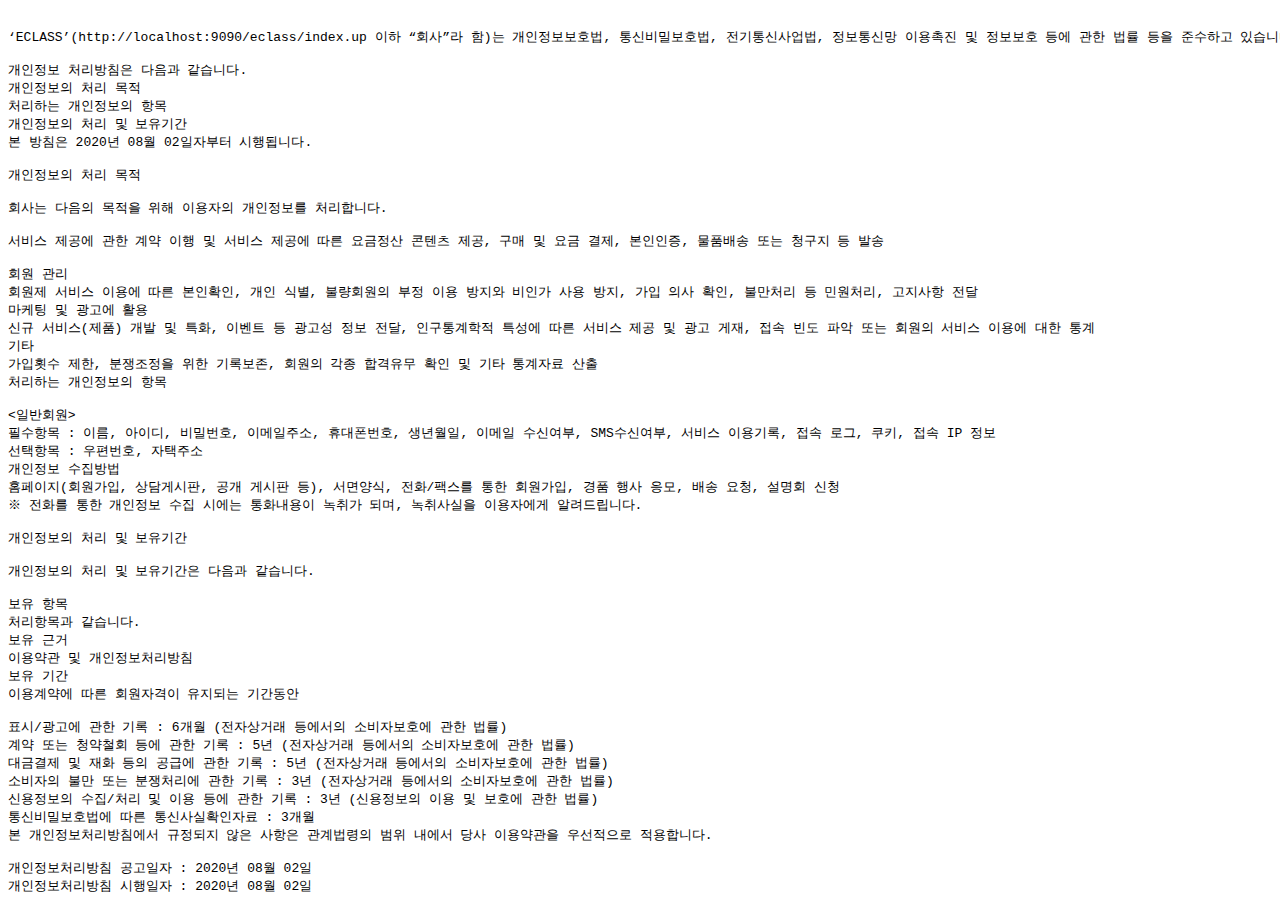
<file: WebContent/00_final/iframeAgree/tnc2.html>
<!DOCTYPE html>
<html>
<head>
<meta charset="UTF-8">
<title>tnc1.html</title>
</head>
<body>
<pre>

‘ECLASS’(http://localhost:9090/eclass/index.up 이하 “회사”라 함)는 개인정보보호법, 통신비밀보호법, 전기통신사업법, 정보통신망 이용촉진 및 정보보호 등에 관한 법률 등을 준수하고 있습니다. 회사는 개인정보처리방침을 통하여 이용자가 제공하는 개인정보가 어떠한 용도와 방식으로 이용되고 있으며, 개인정보보호를 위해 어떠한 조치가 취해지고 있는지 알려드립니다.

개인정보 처리방침은 다음과 같습니다.
개인정보의 처리 목적
처리하는 개인정보의 항목
개인정보의 처리 및 보유기간
본 방침은 2020년 08월 02일자부터 시행됩니다.

개인정보의 처리 목적

회사는 다음의 목적을 위해 이용자의 개인정보를 처리합니다.

서비스 제공에 관한 계약 이행 및 서비스 제공에 따른 요금정산 콘텐츠 제공, 구매 및 요금 결제, 본인인증, 물품배송 또는 청구지 등 발송

회원 관리
회원제 서비스 이용에 따른 본인확인, 개인 식별, 불량회원의 부정 이용 방지와 비인가 사용 방지, 가입 의사 확인, 불만처리 등 민원처리, 고지사항 전달
마케팅 및 광고에 활용
신규 서비스(제품) 개발 및 특화, 이벤트 등 광고성 정보 전달, 인구통계학적 특성에 따른 서비스 제공 및 광고 게재, 접속 빈도 파악 또는 회원의 서비스 이용에 대한 통계
기타
가입횟수 제한, 분쟁조정을 위한 기록보존, 회원의 각종 합격유무 확인 및 기타 통계자료 산출
처리하는 개인정보의 항목

<일반회원>
필수항목 : 이름, 아이디, 비밀번호, 이메일주소, 휴대폰번호, 생년월일, 이메일 수신여부, SMS수신여부, 서비스 이용기록, 접속 로그, 쿠키, 접속 IP 정보
선택항목 : 우편번호, 자택주소
개인정보 수집방법
홈페이지(회원가입, 상담게시판, 공개 게시판 등), 서면양식, 전화/팩스를 통한 회원가입, 경품 행사 응모, 배송 요청, 설명회 신청
※ 전화를 통한 개인정보 수집 시에는 통화내용이 녹취가 되며, 녹취사실을 이용자에게 알려드립니다.

개인정보의 처리 및 보유기간

개인정보의 처리 및 보유기간은 다음과 같습니다.

보유 항목
처리항목과 같습니다.
보유 근거
이용약관 및 개인정보처리방침
보유 기간
이용계약에 따른 회원자격이 유지되는 기간동안

표시/광고에 관한 기록 : 6개월 (전자상거래 등에서의 소비자보호에 관한 법률)
계약 또는 청약철회 등에 관한 기록 : 5년 (전자상거래 등에서의 소비자보호에 관한 법률)
대금결제 및 재화 등의 공급에 관한 기록 : 5년 (전자상거래 등에서의 소비자보호에 관한 법률)
소비자의 불만 또는 분쟁처리에 관한 기록 : 3년 (전자상거래 등에서의 소비자보호에 관한 법률)
신용정보의 수집/처리 및 이용 등에 관한 기록 : 3년 (신용정보의 이용 및 보호에 관한 법률)
통신비밀보호법에 따른 통신사실확인자료 : 3개월
본 개인정보처리방침에서 규정되지 않은 사항은 관계법령의 범위 내에서 당사 이용약관을 우선적으로 적용합니다.

개인정보처리방침 공고일자 : 2020년 08월 02일
개인정보처리방침 시행일자 : 2020년 08월 02일

</pre>
</body>
</html>
</file>
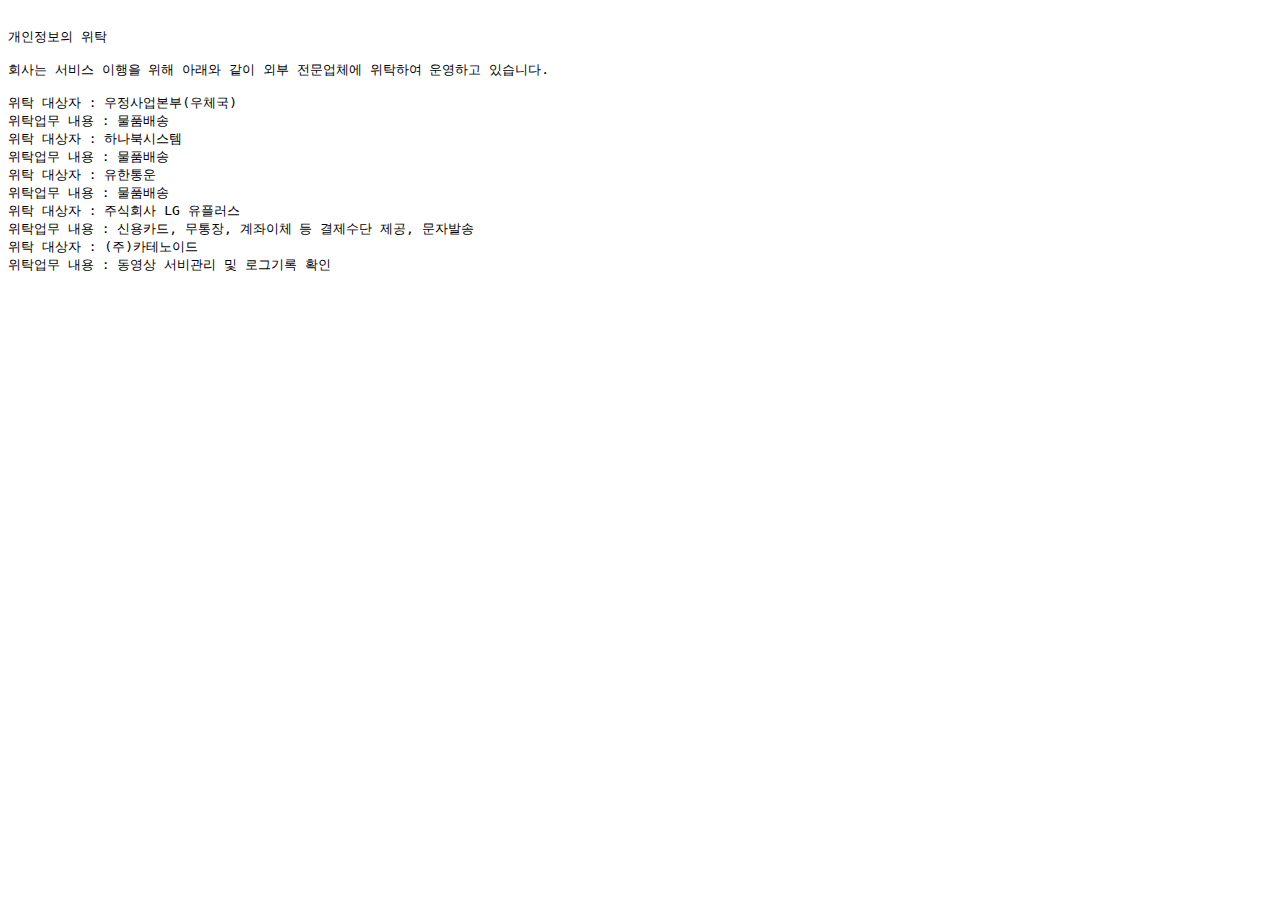
<file: WebContent/00_final/iframeAgree/tnc3.html>
<!DOCTYPE html>
<html>
<head>
<meta charset="UTF-8">
<title>tnc1.html</title>
</head>
<body>
<pre>

개인정보의 위탁

회사는 서비스 이행을 위해 아래와 같이 외부 전문업체에 위탁하여 운영하고 있습니다.

위탁 대상자 : 우정사업본부(우체국)
위탁업무 내용 : 물품배송
위탁 대상자 : 하나북시스템
위탁업무 내용 : 물품배송
위탁 대상자 : 유한통운
위탁업무 내용 : 물품배송
위탁 대상자 : 주식회사 LG 유플러스
위탁업무 내용 : 신용카드, 무통장, 계좌이체 등 결제수단 제공, 문자발송
위탁 대상자 : (주)카테노이드
위탁업무 내용 : 동영상 서비관리 및 로그기록 확인

</pre>
</body>
</html>
</file>
